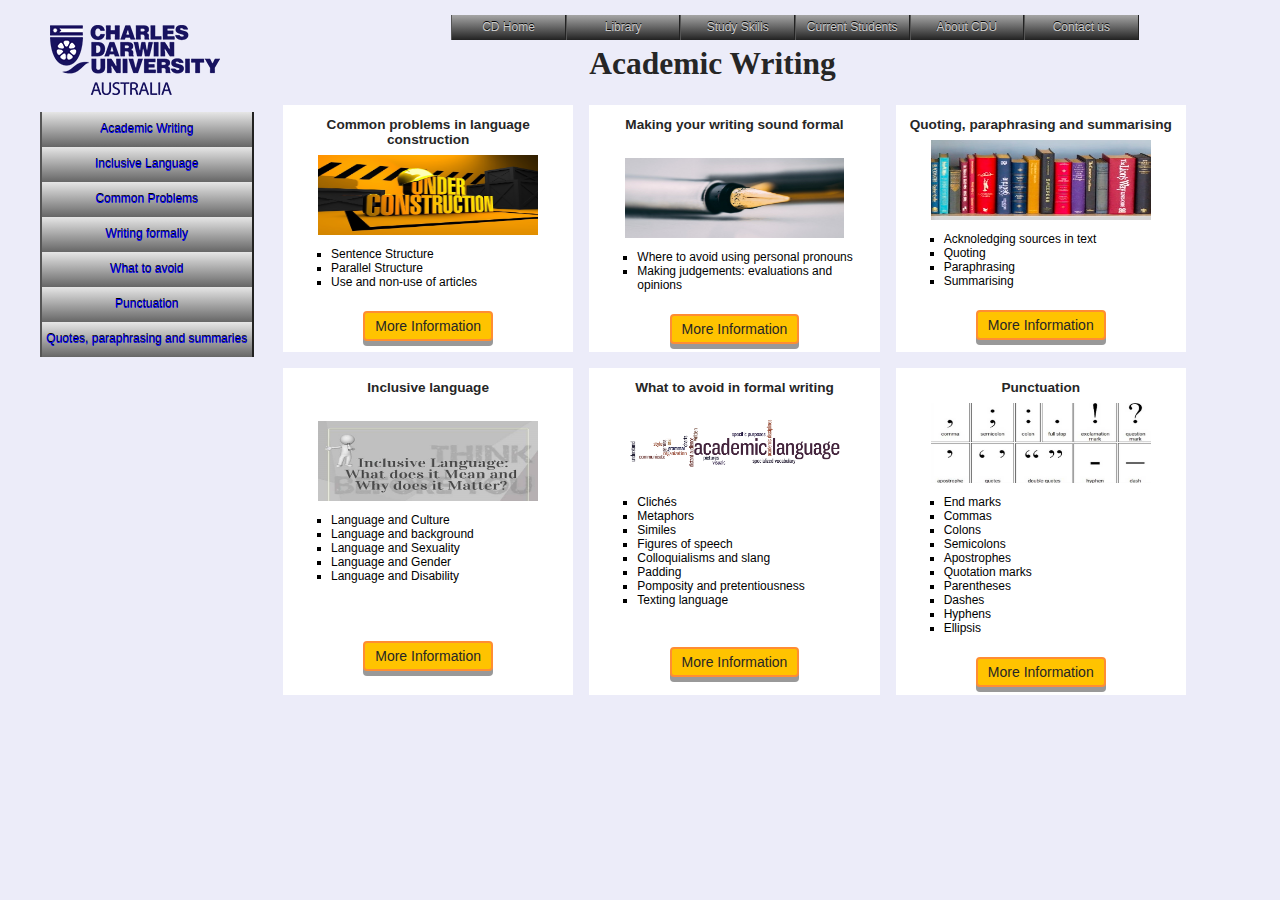
<file: index.html>
<!DOCTYPE html>

<html lang="en">

<head>

  <meta charset = "UTF-8">

  <title>Academic Writing</title>

  <link rel="stylesheet" type = "text/css" href="CSS/style_guide.css"/>
  <link rel="stylesheet" type = "text/css" href="CSS/card.css"/>
  <link rel="stylesheet" type = "text/css" href="CSS/nav.css"/>

</head>

<body>

  <div id="container">
    <div id="nav">
        <ul>
            <li><a href="https://www.cdu.edu.au/"><span>CD Home</span></a></li>
            <li><a href="https://www.cdu.edu.au/library/"><span>Library</span></a></li>
            <li><a href="http://learnline.cdu.edu.au/studyskills/"><span>Study Skills</span></a></li>
            <li><a href="https://www.cdu.edu.au/current-students"><span>Current Students</span></a></li>
            <li><a href="https://www.cdu.edu.au/about"><span>About CDU</span></a></li>
            <li><a href="https://www.cdu.edu.au/contact-cdu"><span>Contact us</span></a></li>
        </ul>
    </div>

  </div>

  <div id="head">
    <img src="Images/cdu-masterlogo.png" alt="CDU Logo">
    <h1>Academic Writing</h1>
  </div>

  <div id="left">

    <div id="menu_left">
    <ul>
      <li><a href = "https://lindsays259516.github.io/Final/">Academic Writing</a></li>
      <li><a href = "https://lindsays259516.github.io/Final/inclusive.html">Inclusive Language</a>
        <ul>
  	      <li><a href = "#">Language and Culture</a></li>
	        <li><a href = "#">Language and background</a></li>
	        <li><a href = "#">Language and Sexuality</a></li>
	        <li><a href = "#">Language and Gender</a></li>
 	        <li><a href = "#">Language and Disability</a></li>
        </ul>
      </li>
      <li><a href = "https://lindsays259516.github.io/Final/construction.html">Common Problems</a>
        <ul class="a">
	        <li><a href = "#">Sentence Structure</a></li>
	        <li><a href = "#">Parallel Structure</a></li>
	        <li><a href = "#">Use and non-use of articles</a></li>
	      </ul>
      </li>
      <li><a href = "https://lindsays259516.github.io/Final/formal.html">Writing formally</a>
        <ul>
	        <li><a href = "#">Where to avoid using personal pronouns</a></li>
	        <li><a href = "#">Making judgements: evaluations and opinions</a></li>
	      </ul>
      </li>
      <li><a href = "https://lindsays259516.github.io/Final/avoid.html">What to avoid</a>
	      <ul>
	        <li><a href = "#">Clichés</a></li>
	        <li><a href = "#">Metaphors</a></li>
	        <li><a href = "#">Similes</a></li>
	        <li><a href = "#">Figures of speech</a></li>
	        <li><a href = "#">Colloquialisms and slang</a></li>
	        <li><a href = "#">Padding</a></li>
	        <li><a href = "#">Pomposity and pretentiousness</a></li>
	        <li><a href = "#">Texting language</a></li>
	      </ul>
      </li>
      <li><a href = "https://lindsays259516.github.io/Final/punctuation.html">Punctuation</a>
	      <ul>
	        <li><a href = "#">End marks</a></li>
	        <li><a href = "#">Commas</a></li>
	        <li><a href = "#">Colons</a></li>
	        <li><a href = "#">Semicolons</a></li>
	        <li><a href = "#">Apostrophes</a></li>
	        <li><a href = "#">Quotation marks</a></li>
	        <li><a href = "#">Parentheses</a></li>
	        <li><a href = "#">Dashes</a></li>
	        <li><a href = "#">Hyphens</a></li>
	      </ul>
      </li>
      <li><a href = "https://lindsays259516.github.io/Final/quotes.html">Quotes, paraphrasing and summaries</a>
	      <ul>
	        <li><a href = "#">Acknowledging sources in text</a></li>
	        <li><a href = "#">Quoting</a></li>
	        <li><a href = "#">Paraphrasing</a></li>
	        <li><a href = "#">Summarising</a></li>
	      </ul>
      </li>
    </ul>
    </div>
  </div>

  <div id="right">
    <section class="cards">

      <article class="card">
       	<h5>Common problems in language construction</h5>
	      <img src="Images/under-construction.jpg" alt="language construction" style="width:80%;">
	      <ul class="a">
	        <li>Sentence Structure</li>
	        <li>Parallel Structure</li>
	        <li>Use and non-use of articles</li>
      	</ul>
        <div id = "button_center">
          <button class="button" onclick="window.location.href = 'https://lindsays259516.github.io/Final/construction.html';">More Information</button>
        </div>
      </article>

      <article class="card">
       	<h5>Making your writing sound formal</h5><br>
	      <img src="Images/fountain-pen.jpg" alt="fountain pen" style="width:80%;">
	      <ul class="a">
	        <li>Where to avoid using personal pronouns</li>
	        <li>Making judgements: evaluations and opinions</li>
	      </ul>
        <div id = "button_center">
	        <button class="button" onclick="window.location.href = 'https://lindsays259516.github.io/Final/formal.html';">More Information</button>
	      </div>
      </article>

      <article class="card">
       	<h5>Quoting, paraphrasing and summarising</h5>
	      <img src="Images/books.jpg" alt="books on a shelf" style="width:80%; height:80px">
	      <ul class="a">
	        <li>Acknoledging sources in text</li>
	        <li>Quoting</li>
	        <li>Paraphrasing</li>
	        <li>Summarising</li>
	      </ul>
	      <div id = "button_center">
  	      <button class="button" onclick="window.location.href = 'https://lindsays259516.github.io/Final/quotes.html';">More Information</button>
	      </div>
      </article>

      <article class="card">
      	<h5>Inclusive language</h5><br>
	      <img src="Images/Inclusive_Language.jpg" alt="inclusive language" style="width:80%; ">
      	<ul class="a">
  	      <li>Language and Culture</li>
	        <li>Language and background</li>
	        <li>Language and Sexuality</li>
	        <li>Language and Gender</li>
 	        <li>Language and Disability</li>
	      </ul><br><br>
        <div id = "button_center">
          <button class="button" onclick="window.location.href = 'https://lindsays259516.github.io/Final/inclusive.html';">More Information</button>
	      </div>
      </article>

      <article class="card">
       	<h5>What to avoid in formal writing</h5>
	      <img src="Images/Formal-Writing.png" alt="academic writing" style="width:80%;">
	      <ul class="a">
	      <li>Clichés</li>
	      <li>Metaphors</li>
	      <li>Similes</li>
	      <li>Figures of speech</li>
	      <li>Colloquialisms and slang</li>
	      <li>Padding</li>
	      <li>Pomposity and pretentiousness</li>
	      <li>Texting language</li>
	      </ul>
	      <br>
        <div id = "button_center">
          <button class="button" onclick="window.location.href = 'https://lindsays259516.github.io/Final/avoid.html';">More Information</button>
	      </div>
      </article>

      <article class="card">
       	<h5>Punctuation</h5>
	      <img src="Images/punctuation.jpg" alt="punctuation marks" style="width:80%;">
	      <ul class="a">
	        <li>End marks</li>
	        <li>Commas</li>
	        <li>Colons</li>
	        <li>Semicolons</li>
	        <li>Apostrophes</li>
	        <li>Quotation marks</li>
	        <li>Parentheses</li>
	        <li>Dashes</li>
	        <li>Hyphens</li>
	        <li>Ellipsis</li>
	      </ul>
        <div id = "button_center">
  	      <button class="button" onclick="window.location.href = 'https://lindsays259516.github.io/Final/punctuation.html';">More Information</button>
	      </div>
      </article>


    </section>
  </div>

</body>
</html>
</file>
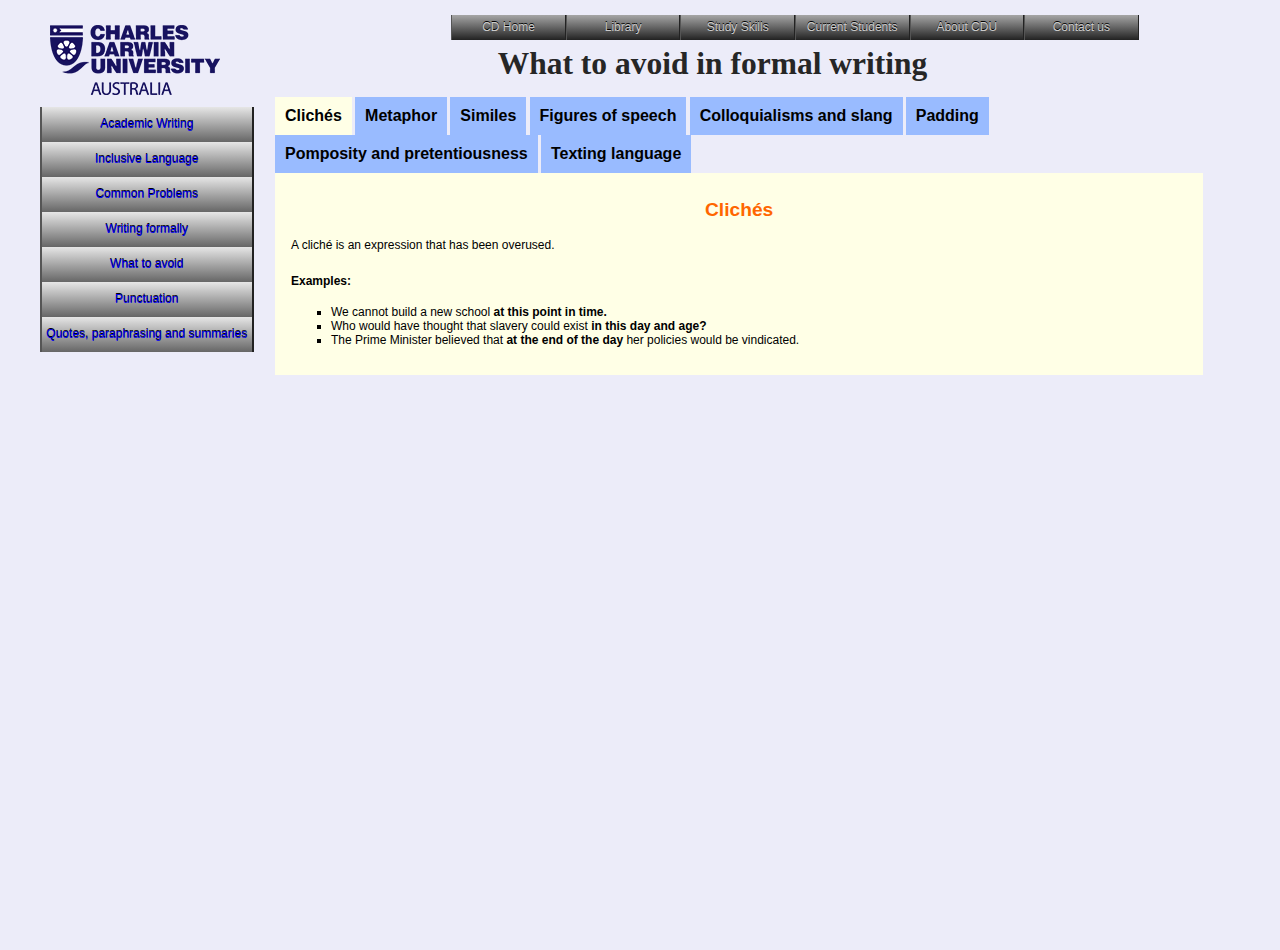
<file: avoid.html>
<!DOCTYPE html>

<html lang="en">

<head>

  <meta charset = "UTF-8"/>

<title>What to avoid</title>
  <link rel="stylesheet" type = "text/css" href="CSS/tabs.css"/>
  <link rel="stylesheet" type = "text/css" href="CSS/nav.css"/>
  <link rel="stylesheet" type = "text/css" href="CSS/style_guide.css"/>
</head>

<body>

  <div id="container">
    <div id="nav">
        <ul class="a">
            <li><a href="https://www.cdu.edu.au/"><span>CD Home</span></a></li>
            <li><a href="https://www.cdu.edu.au/library/"><span>Library</span></a></li>
            <li><a href="http://learnline.cdu.edu.au/studyskills/"><span>Study Skills</span></a></li>
            <li><a href="https://www.cdu.edu.au/current-students"><span>Current Students</span></a></li>
            <li><a href="https://www.cdu.edu.au/about"><span>About CDU</span></a></li>
            <li><a href="https://www.cdu.edu.au/contact-cdu"><span>Contact us</span></a></li>
        </ul>
    </div>

  </div>

  <div id="head">
    <img src="Images/cdu-masterlogo.png" alt="CDU Logo">
    <h1>What to avoid in formal writing</h1>
  </div>

  <div id="left">

    <div id="menu_left">
    <ul class="a">
      <li><a href = "https://lindsays259516.github.io/Final/">Academic Writing</a></li>
      <li><a href = "https://lindsays259516.github.io/Final/inclusive.html">Inclusive Language</a>
        <ul class="a">
          <li><a href = "#">Language and Culture</a></li>
	        <li><a href = "#">Language and background</a></li>
	        <li><a href = "#">Language and Sexuality</a></li>
	        <li><a href = "#">Language and Gender</a></li>
 	        <li><a href = "#">Language and Disability</a></li>
        </ul>
      </li>
      <li><a href = "https://lindsays259516.github.io/Final/construction.html">Common Problems</a>
        <ul class="a">
	        <li><a href = "#">Sentence Structure</a></li>
	        <li><a href = "#">Parallel Structure</a></li>
	        <li><a href = "#">Use and non-use of articles</a></li>
	      </ul>
      </li>
      <li><a href = "https://lindsays259516.github.io/Final/formal.html">Writing formally</a>
        <ul class="a">
	        <li><a href = "#">Where to avoid using personal pronouns</a></li>
	        <li><a href = "#">Making judgements: evaluations and opinions</a></li>
     	  </ul>
      </li>
      <li><a href = "https://lindsays259516.github.io/Final/avoid.html">What to avoid</a>
	      <ul class="a">
	        <li><a href = "#">Clichés</a></li>
	        <li><a href = "#">Metaphors</a></li>
	        <li><a href = "#">Similes</a></li>
	        <li><a href = "#">Figures of speech</a></li>
	        <li><a href = "#">Colloquialisms and slang</a></li>
	        <li><a href = "#">Padding</a></li>
	        <li><a href = "#">Pomposity and pretentiousness</a></li>
	        <li><a href = "#">Texting language</a></li>
	      </ul>
      </li>
      <li><a href = "https://lindsays259516.github.io/Final/punctuation.html">Punctuation</a>
	      <ul class="a">
	        <li><a href = "#">End marks</a></li>
	        <li><a href = "#">Commas</a></li>
      	  <li><a href = "#">Colons</a></li>
	        <li><a href = "#">Semicolons</a></li>
	        <li><a href = "#">Apostrophes</a></li>
	        <li><a href = "#">Quotation marks</a></li>
	        <li><a href = "#">Parentheses</a></li>
	        <li><a href = "#">Dashes</a></li>
	        <li><a href = "#">Hyphens</a></li>
	      </ul>
      </li>
      <li><a href = "https://lindsays259516.github.io/Final/quotes.html">Quotes, paraphrasing and summaries</a>
	      <ul class="a">
	        <li><a href = "#">Acknowledging sources in text</a></li>
	        <li><a href = "#">Quoting</a></li>
	        <li><a href = "#">Paraphrasing</a></li>
	        <li><a href = "#">Summarising</a></li>
	      </ul>
      </li>
    </ul>
    </div>
  </div>

  <div id="right">
  <div class="tabs">
    <input type="radio" name="tabs" id="tabone" checked="checked">
    <label for="tabone">Clichés</label>
    <div class="tab">
      <h3>Clichés</h3>
      <p> A cliché is an expression that has been overused.<p>
      <p class="heavy"> Examples:<p>
      <ul class="a">
      	<li> We cannot build a new school <b>at this point in time.</b></li>
      	<li> Who would have thought that slavery could exist <b>in this day and age?</b></li>
      	<li> The Prime Minister believed that <b>at the end of the day</b> her policies would be vindicated. </li>
      </ul>
    </div>

    <input type="radio" name="tabs" id="tabtwo" >
    <label for="tabtwo">Metaphor</label>
    <div class="tab">
      <h3>Metaphor</h3>
      <p> A metaphor takes a name or descriptive term and applies it to a person or object in a non-literal sense - for example, <b>'a glaring error', 'the heart of the matter', 'pillar of the community', 'wave of terrorism'</b>, and so on.</p>
    </div>

    <input type="radio" name="tabs" id="tabthree">
    <label for="tabthree">Similes</label>
    <div class="tab">
      <h3>Similes</h3>
      <p> A simile compares a person, action or object with something else - for example, <b>'fly like an eagle', 'solid as a rock', 'as happy as Larry', 'pleased as Punch',</b> and so on.</p>
      <p> Well-chosen metaphors and similes can give your writing immense expressive power. Once a metaphor or simile has become a cliché, it no longer provides a vivid image for the reader. Consequently, instead of impressing your readers with your writing style, you leave them with the impression that you have nothing of substance to say.</p>

    </div>

    <input type="radio" name="tabs" id="tabfour">
    <label for="tabfour">Figures of speech</label>
    <div class="tab">
      <h3>Figures of speech</h3>
      <p> Figures of speech are closely related to clichés. Like metaphors and similes, figures of speech provide a writer with a colourful or forceful means to draw attention to a particular point but should be avoided in academic writing.</p>
      <ul class="a">
      	<li> The cleaners were advised <b>to lift their game</b> or else. </li>
      	<li> Management has been <b>on a steep learning curve.</b></li>
      	<li> It would be like looking for a <b>needle in a haystack.</b></li>
      </ul>
    </div>

    <input type="radio" name="tabs" id="tabfive">
    <label for="tabfive">Colloquialisms and slang</label>
    <div class="tab">
      <h3>Colloquialisms and slang</h3>
      <p> Colloquialisms are words or phrases that belong in conversational contexts </p>
      <p class="italic"> Everybody was wandering around like stunned mullets. (Dazed and confused)</p>
      <p class="italic"> We'll all be pushing up daisies soon enough. (Dead)</p>
      <p> In everyday speech or conversation we often contract words so that what we say does not sound too pompous. E.g. 'can not' (e.g. can't), 'have not' (e.g. haven't), 'is not' (isn't), 'would have' (would've), 'should have' (e.g. should've) and so on. However, in academic writing, colloquial forms should be avoided.</p>
      <p> Some colloquialisms, such as slang expressions or phrases might demean or exclude other language users and must also be avoided. See <a href = "https://lindsays259516.github.io/Final/inclusive.html">inclusive language</a>.
    </div>

    <input type="radio" name="tabs" id="tabsix">
    <label for="tabsix">Padding</label>
    <div class="tab">
      <h3>Padding</h3>
      <p> Padding consists of all the extra words added to writing that do not add anything to the meaning or content of the text. This includes:</p>
      <ul class="a">
    	  <li> Redundant phrases such as 'It is interesting/worthy/important to note that ...’ 'For what it's worth ...’.</li>
    	  <li> Irrelevant material which has no bearing on your topic.</li>
      	<li> 'Dead' words includes words which repeat other words e.g. dead corpse, combined together.</li>
      	<li> Adverbs add quantity but little to the meaning. Adverbs such as: really, rather, quite, totally and so on, may not enhance your expression. For example: really obscure, rather tedious.</li>
      </ul>
    </div>

    <input type="radio" name="tabs" id="tabseven">
    <label for="tabseven">Pomposity and pretentiousness</label>
    <div class="tab">
      <h3>Pomposity and pretentiousness</h3>
      <p> Sometimes writers think that by using big, unfamiliar words or complicated sentence structures that this makes their writing sound sophisticated or more important. But it usually just means that no one understands it. For example:</p>
      <p class="italic"> This author concludes that, after due and full consideration, some writers exhibit discursive practices that produce undecipherable sentences, the intelligibility of which beggar even the most sophisticated ratiocinative beings.</p>
      <p> The sentence could be rewritten in a number of ways:</p>
      <p class="heavy"> Very simply</p>
      <p> Some people write so badly that no one understands it.</p>
      <p class="heavy"> More complex </p>
      <p> Some people write in a way that makes it difficult for even quite educated people to understand them.</p>
    </div>

    <input type="radio" name="tabs" id="tabeight">
    <label for="tabeight">Texting language</label>
    <div class="tab">
      <h3>Texting language</h3>
      <p> Texting language is the collective term used for the shorthand way that people talk to each other using text messages, email, instant messaging and other forms of written contact. Abbreviating words is common in text language as the examples below show.</p>
      <ul class="a">
    	  <li> asap - As soon as possible </li>
    	  <li> atm - At the moment </li>
    	  <li> b4 - Before</li>
    	  <li> brb - Be right back </li>
    	  <li> btw - By the way</li>
      </ul>
      <p> These example and others are used in informal texting exchanges. It is important to remember that text language is <b>not acceptable</b> in formal writing such as essays, exams, reports etcetera.</p>
    </div>
  </div>

</div>

</body>
</html>
</file>
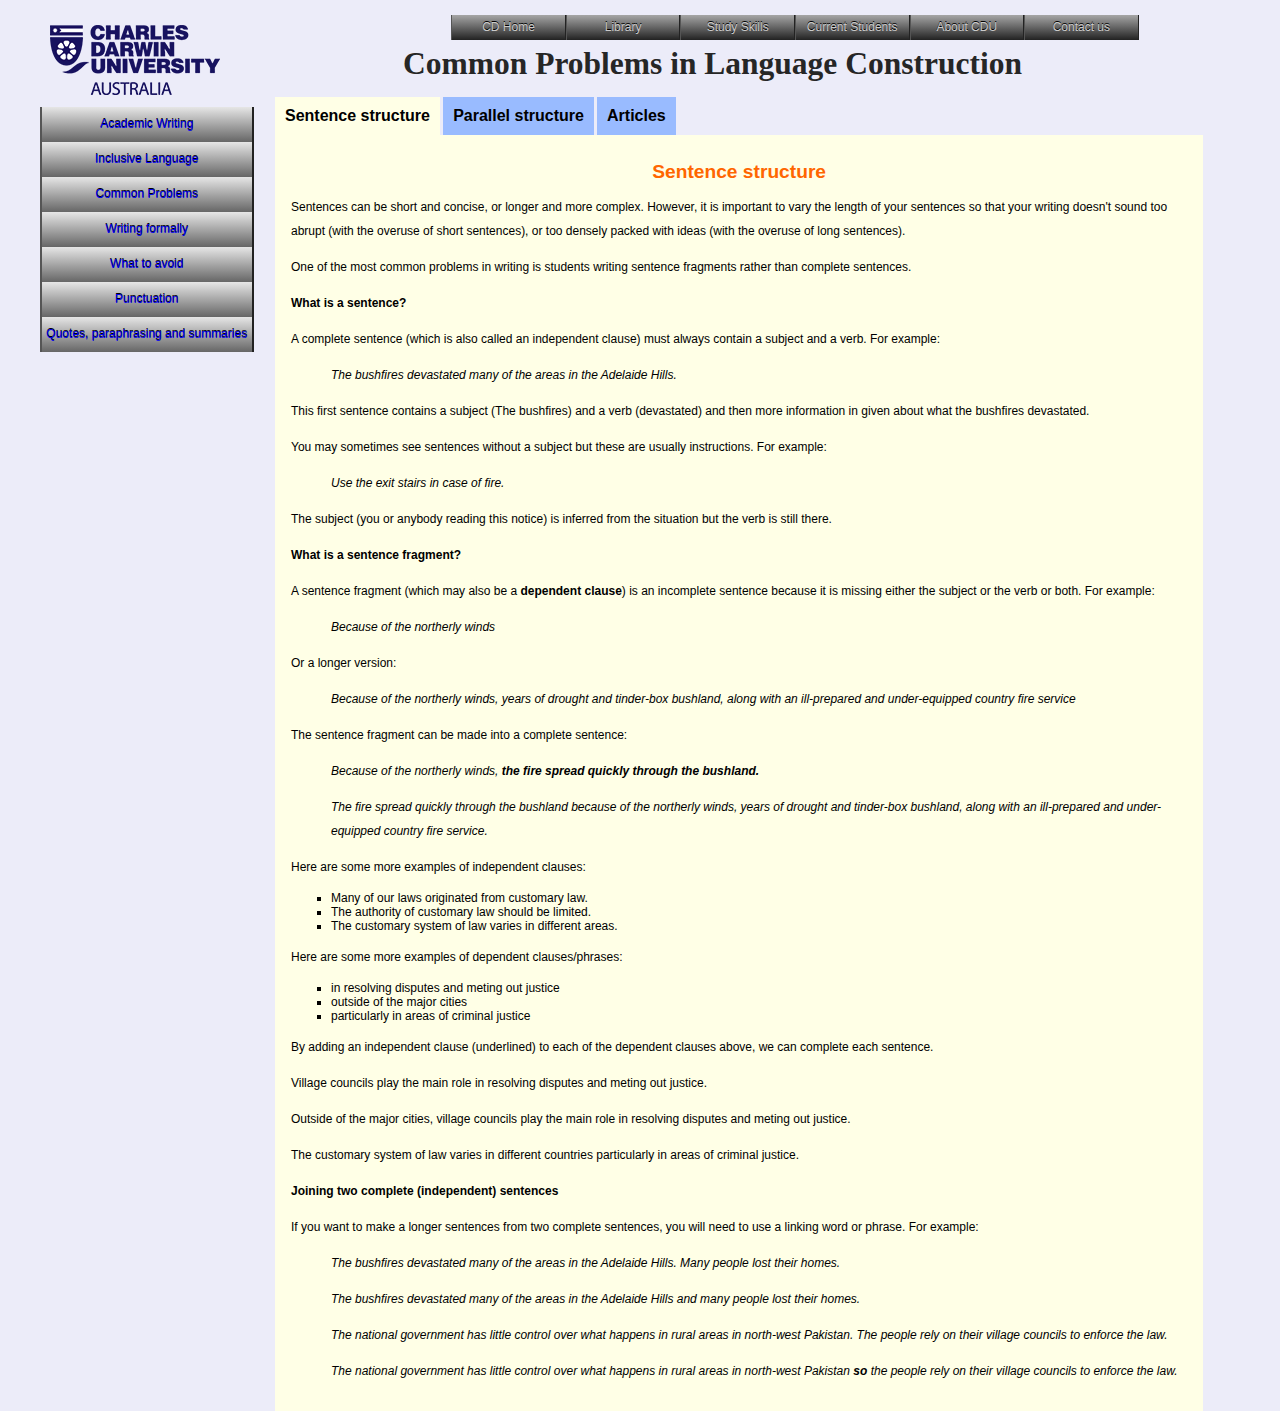
<file: construction.html>
<!DOCTYPE html>

<html lang="en">

<head>

  <meta charset = "UTF-8"/>

  <title>Common Problems In Languange Construction</title>
  <link rel="stylesheet" type = "text/css" href="CSS/tabs.css"/>
  <link rel="stylesheet" type = "text/css" href="CSS/nav.css"/>
  <link rel="stylesheet" type = "text/css" href="CSS/style_guide.css"/>
</head>

<body>

  <div id="container">
    <div id="nav">
        <ul>
            <li><a href="https://www.cdu.edu.au/"><span>CD Home</span></a></li>
            <li><a href="https://www.cdu.edu.au/library/"><span>Library</span></a></li>
            <li><a href="http://learnline.cdu.edu.au/studyskills/"><span>Study Skills</span></a></li>
            <li><a href="https://www.cdu.edu.au/current-students"><span>Current Students</span></a></li>
            <li><a href="https://www.cdu.edu.au/about"><span>About CDU</span></a></li>
            <li><a href="https://www.cdu.edu.au/contact-cdu"><span>Contact us</span></a></li>
        </ul>
    </div>

  </div>

  <div id="head">
    <img src="Images/cdu-masterlogo.png" alt="CDU Logo">
    <h1>Common Problems in Language Construction</h1>
  </div>

  <div id="left">

    <div id="menu_left">
      <ul>
        <li><a href = "https://lindsays259516.github.io/Final/">Academic Writing</a></li>
        <li><a href = "https://lindsays259516.github.io/Final/inclusive.html">Inclusive Language</a>
          <ul>
            <li><a href = "#">Language and Culture</a></li>
  	        <li><a href = "#">Language and background</a></li>
  	        <li><a href = "#">Language and Sexuality</a></li>
  	        <li><a href = "#">Language and Gender</a></li>
   	        <li><a href = "#">Language and Disability</a></li>
          </ul>
        </li>
        <li><a href = "https://lindsays259516.github.io/Final/construction.html">Common Problems</a>
          <ul class="a">
  	        <li><a href = "#">Sentence Structure</a></li>
  	        <li><a href = "#">Parallel Structure</a></li>
  	        <li><a href = "#">Use and non-use of articles</a></li>
  	      </ul>
        </li>
        <li><a href = "https://lindsays259516.github.io/Final/formal.html">Writing formally</a>
          <ul>
  	        <li><a href = "#">Where to avoid using personal pronouns</a></li>
  	        <li><a href = "#">Making judgements: evaluations and opinions</a></li>
       	  </ul>
        </li>
        <li><a href = "https://lindsays259516.github.io/Final/avoid.html">What to avoid</a>
  	      <ul>
  	        <li><a href = "#">Clichés</a></li>
  	        <li><a href = "#">Metaphors</a></li>
  	        <li><a href = "#">Similes</a></li>
  	        <li><a href = "#">Figures of speech</a></li>
  	        <li><a href = "#">Colloquialisms and slang</a></li>
  	        <li><a href = "#">Padding</a></li>
  	        <li><a href = "#">Pomposity and pretentiousness</a></li>
  	        <li><a href = "#">Texting language</a></li>
  	      </ul>
        </li>
        <li><a href = "https://lindsays259516.github.io/Final/punctuation.html">Punctuation</a>
  	      <ul>
  	        <li><a href = "#">End marks</a></li>
  	        <li><a href = "#">Commas</a></li>
        	  <li><a href = "#">Colons</a></li>
  	        <li><a href = "#">Semicolons</a></li>
  	        <li><a href = "#">Apostrophes</a></li>
  	        <li><a href = "#">Quotation marks</a></li>
  	        <li><a href = "#">Parentheses</a></li>
  	        <li><a href = "#">Dashes</a></li>
  	        <li><a href = "#">Hyphens</a></li>
  	      </ul>
        </li>
        <li><a href = "https://lindsays259516.github.io/Final/quotes.html">Quotes, paraphrasing and summaries</a>
  	      <ul>
  	        <li><a href = "#">Acknowledging sources in text</a></li>
  	        <li><a href = "#">Quoting</a></li>
  	        <li><a href = "#">Paraphrasing</a></li>
  	        <li><a href = "#">Summarising</a></li>
	      </ul>
      </li>
    </ul>
    </div>
  </div>

  <div id="right">
    <div class="tabs">
      <input type="radio" name="tabs" id="tabone" checked="checked">
      <label for="tabone">Sentence structure</label>
      <div class="tab">
        <h3>Sentence structure</h3>
        <p>Sentences can be short and concise, or longer and more complex. However, it is important to vary the length of your sentences so that your writing doesn't sound too abrupt (with the overuse of short sentences), or too densely packed with ideas (with the overuse of long sentences).</p>
        <p>One of the most common problems in writing is students writing sentence fragments rather than complete sentences.</p>

        <p class="heavy">What is a sentence?</p>
        <p>A complete sentence (which is also called an independent clause) must always contain a subject and a verb. For example:</p>
        <p class="italic">The bushfires devastated many of the areas in the Adelaide Hills.<p>
        <p>This first sentence contains a subject (The bushfires) and a verb (devastated) and then more information in given about what the bushfires devastated.</p>
        <p>You may sometimes see sentences without a subject but these are usually instructions. For example:</p>
        <p class="italic">Use the exit stairs in case of fire.</p>
        <p>The subject (you or anybody reading this notice) is inferred from the situation but the verb is still there.</p>
        <p class="heavy">What is a sentence fragment?</p>
        <p>A sentence fragment (which may also be a <b>dependent clause</b>) is an incomplete sentence because it is missing either the subject or the verb or both. For example:</p>
        <p class="italic">Because of the northerly winds</p>
        <p>Or a longer version:</p>
        <p class="italic">Because of the northerly winds, years of drought and tinder-box bushland, along with an ill-prepared and under-equipped country fire service<p>
        <p>The sentence fragment can be made into a complete sentence:</p>
        <p class="italic">Because of the northerly winds, <b>the fire spread quickly through the bushland.</b></p>
        <p class="italic">The fire spread quickly through the bushland because of the northerly winds, years of drought and tinder-box bushland, along with an ill-prepared and under-equipped country fire service.</p>
        <p>Here are some more examples of independent clauses:</p>
        <ul class="a">
          <li>Many of our laws originated from customary law.</li>
          <li>The authority of customary law should be limited.</li>
          <li>The customary system of law varies in different areas.</li>
        </ul>

        <p>Here are some more examples of dependent clauses/phrases:</p>
        <ul class="a">
          <li> in resolving disputes and meting out justice </li>
          <li> outside of the major cities</li>
          <li> particularly in areas of criminal justice</li>
        </ul>
        <p>By adding an independent clause (underlined) to each of the dependent clauses above, we can complete each sentence.</p>
        <p>Village councils play the main role in resolving disputes and meting out justice.</p>
        <p>Outside of the major cities, village councils play the main role in resolving disputes and meting out justice.</p>
        <p>The customary system of law varies in different countries particularly in areas of criminal justice.</p>
        <p class="heavy">Joining two complete (independent) sentences</p>
        <p>If you want to make a longer sentences from two complete sentences, you will need to use a linking word or phrase. For example:</p>
        <p class="italic">The bushfires devastated many of the areas in the Adelaide Hills. Many people lost their homes.</p>
        <p class="italic">The bushfires devastated many of the areas in the Adelaide Hills and many people lost their homes.</p>

        <p class="italic">The national government has little control over what happens in rural areas in north-west Pakistan. The people rely on their village councils to enforce the law.</p>
        <p class="italic">The national government has little control over what happens in rural areas in north-west Pakistan <b>so</b> the people rely on their village councils to enforce the law.<p>
    </div>

      <input type="radio" name="tabs" id="tabtwo">
      <label for="tabtwo">Parallel structure</label>
      <div class="tab">
        <h3>Parallel structure</h3>
        <p>Another common problem in writing is ensuring that when we list a number of components in a sentence, we must keep the same grammatical structure. Generally the rule is to use all nouns (or noun phrases) or verb + noun (or noun phrase). For example:</p>
        <p>The main student attributes include an <u>ability to communicate well</u>, <u>think critically</u>, and <u>problem solving</u>. </p>
        <p>This is not a parallel structure because it uses a noun phrase, verb/noun and noun. The following sentence is correct as all nouns are used. </p>
        <p>The main student attributes include <u>effective communication</u>, <u>critical thinking</u>, and <u>problem solving</u>. </p>
        <br>
        <p>Because of <u>northerly winds blowing</u>, <u>out of control bush growth</u> and <u>the lack of rainfall</u> for years, the fire quickly spread. </p>
        <p>This is not a parallel structure because it uses a noun/verb phrase, noun phrase and noun phrases. The following sentence is correct as all nouns are used. </p>
        <p>Because of the <u>northerly winds</u>, <u>uncontrolled growth of the bush</u> and the <u>lack of rainfall</u> for years, the fire quickly spread. </p>

      </div>

      <input type="radio" name="tabs" id="tabthree">
      <label for="tabthree">Articles</label>
      <div class="tab">
        <h3>The use and non-use of articles</h3>
        <p class="heavy">Definition of articles</p>
        <p>English has two types of articles: definite (the) and indefinite (a, an.) The use of these articles depends on whether the noun following the article possesses one of these paired qualities:</p>
        <ul class="a">
          <li>General or specific</li>
        </ul>

        <p class="italic">Coffee is <b>a</b> popular drink.</p>
        <p class="italic"><b>The</b> most popular drink in Australia now is coffee. </p>
        <ul class="a">
          <li>Countable or uncountable</li>
        </ul>
        <p class="italic">I drank <b>a</b> cup of tea.</p>
        <p class="italic">I drank tea.</p>
        <ul class="a">
          <li>First mentioned or subsequently mentioned</li>
        </ul>
        <p class="italic"><b>A</b> cyclist crossed Trower Road on <b>a</b> red light and was lucky not to be hit by a car. However, the police noticed and stopped <b>the</b> cyclist further up <b>the</b> road. </p>
        <ul class="a">
          <li>Is unique or forms part of shared knowledge</li>
        </ul>
        <p class="italic">Do you know I saw Tony Blair in Geneva. Do you mean <b>the</b> Tony Blair?</p>
        <p class="heavy">Subject Verb Agreement</p>
        <p>Most students are familiar with the basic rules of subject verb agreement. For example, I live in Darwin, she lives in Melbourne and the Scotts live in Bendigo. But it becomes more complicated with the following sentence constructions:</p>
        <ul class="a">
          <li> Using a noun phrase </li>
        </ul>
        <p class="italic">The Commission for Renewable Energy is convening the conference in Melbourne.</p>
        <p class="italic"> The repeated scene of rioting shown on television news leads some teenagers to believe that civil disorder can be a legitimate form of protest.</p>
        <ul class="a">
          <li> Indefinite pronoun such as someone, anyone </li>
        </ul>
        <p class="italic"> Anyone is going to get lost in the labyrinth of the Turkish bazaars.</p>
        <ul class="a">
          <li> A phrase starting with a quantifier such as some, any,</li>
        </ul>
        <p class="italic"> Some breakfast cereals have nutritious ingredients.</p>
        <p class="italic"> Any part of the crowd is at risk from the military.</p>
        <ul class="a">
          <li> Phrases using either ... or and neither ... nor </li>
        </ul>
        <p class="italic"> The energy crisis will neither be solved by increasing the price of petrol nor by rationing fuel.</p>
        <p class="italic"> The energy crisis is not going to be solved by either increasing the price of petrol or by rationing fuel.</p>
        <ul class="a">
          <li> Complex sentences </li>
        </ul>
        <p class="italic">The result of atmospheric pollution and soil degradation is the destruction of plant life and increased respiratory problems amongst the population.</p>
        <p class="italic">Many people who have been unemployed for several years and have given up hope of ever obtaining paid employment are beginning to think about how they might start theirown small business.</p>
        <ul class="a">
          <li> Sentences starting with words ending in 'ing'</li>
        </ul>
        <p class="italic">Getting into town is going to be more difficult than we think after that heavy rain.</p>
        <p class="italic"> Going without water for more than three days is going to irreparably damage the vital organs of the body.</p>
      </div>
    </div>
  </div>
</body>
</html>
</file>
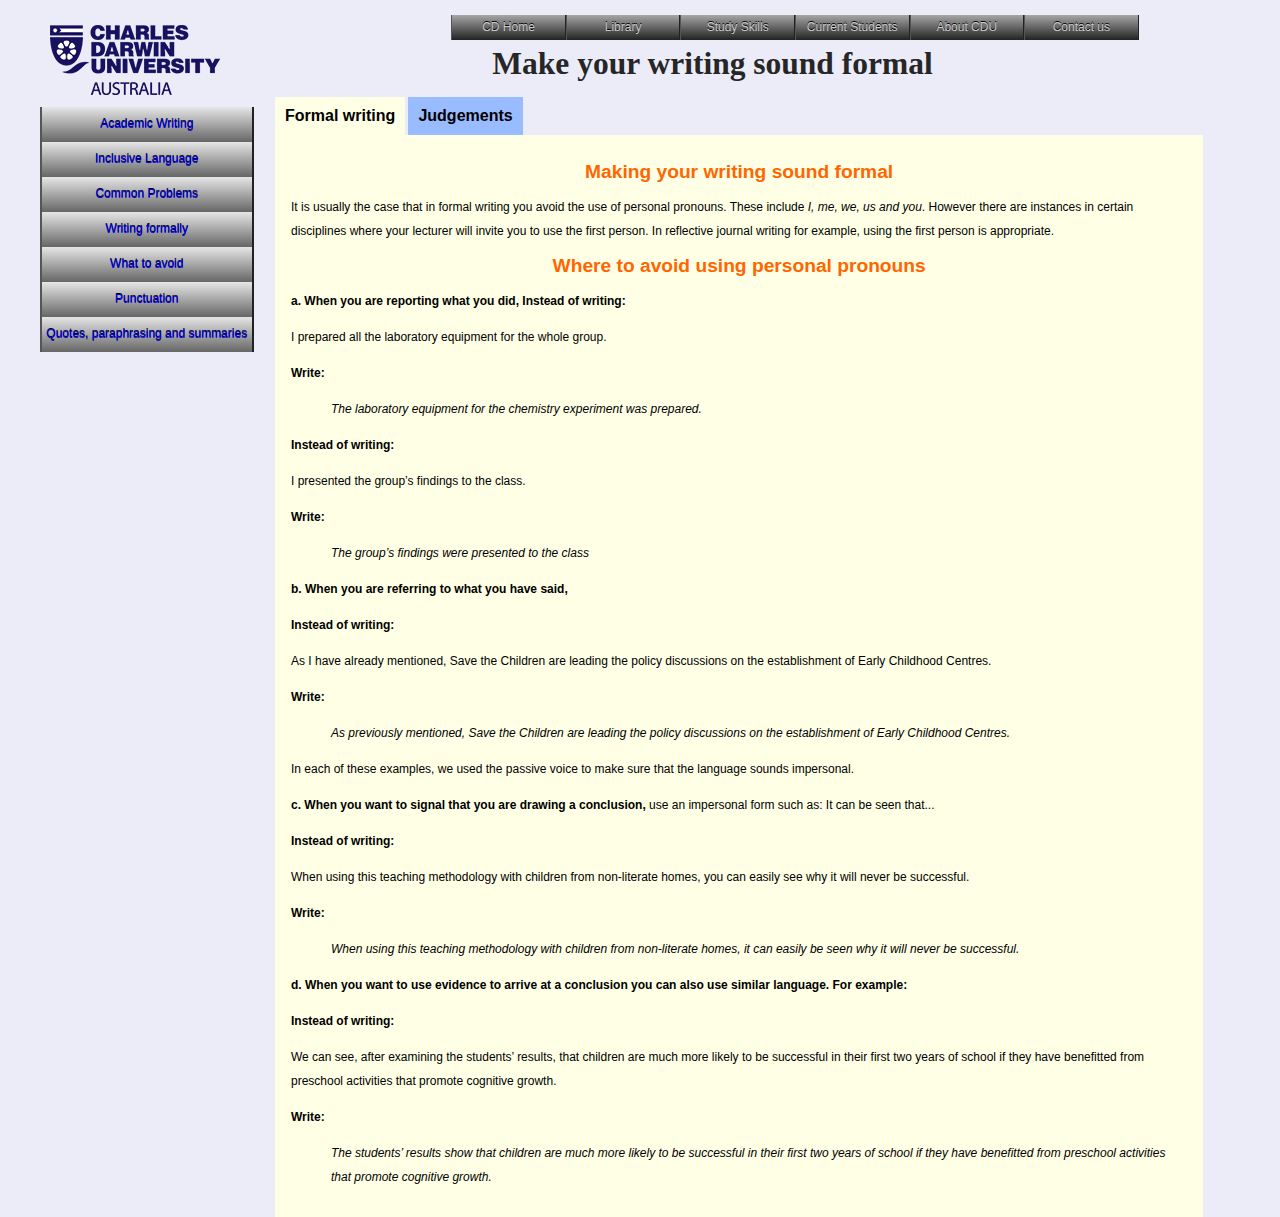
<file: formal.html>
<!DOCTYPE html>

<html lang="en">

<head>

  <meta charset = "UTF-8"/>

  <title>Formal Writing</title>
  <link rel="stylesheet" type = "text/css" href="CSS/tabs.css"/>
  <link rel="stylesheet" type = "text/css" href="CSS/nav.css"/>
  <link rel="stylesheet" type = "text/css" href="CSS/style_guide.css"/>
</head>

<body>

  <div id="container">
    <div id="nav">
        <ul>
            <li><a href="https://www.cdu.edu.au/"><span>CD Home</span></a></li>
            <li><a href="https://www.cdu.edu.au/library/"><span>Library</span></a></li>
            <li><a href="http://learnline.cdu.edu.au/studyskills/"><span>Study Skills</span></a></li>
            <li><a href="https://www.cdu.edu.au/current-students"><span>Current Students</span></a></li>
            <li><a href="https://www.cdu.edu.au/about"><span>About CDU</span></a></li>
            <li><a href="https://www.cdu.edu.au/contact-cdu"><span>Contact us</span></a></li>
        </ul>
    </div>

  </div>

  <div id="head">
    <img src="Images/cdu-masterlogo.png" alt="CDU Logo">
    <h1>Make your writing sound formal</h1>
  </div>

  <div id="left">

    <div id="menu_left">
      <ul>
        <li><a href = "https://lindsays259516.github.io/Final/">Academic Writing</a></li>
        <li><a href = "https://lindsays259516.github.io/Final/inclusive.html">Inclusive Language</a>
        <ul>
          <li><a href = "#">Language and Culture</a></li>
	        <li><a href = "#">Language and background</a></li>
	        <li><a href = "#">Language and Sexuality</a></li>
	        <li><a href = "#">Language and Gender</a></li>
 	        <li><a href = "#">Language and Disability</a></li>
        </ul>
      </li>
      <li><a href = "https://lindsays259516.github.io/Final/construction.html">Common Problems</a>
        <ul class="a">
	        <li><a href = "#">Sentence Structure</a></li>
	        <li><a href = "#">Parallel Structure</a></li>
	        <li><a href = "#">Use and non-use of articles</a></li>
	      </ul>
      </li>
      <li><a href = "https://lindsays259516.github.io/Final/formal.html">Writing formally</a>
        <ul>
	        <li><a href = "#">Where to avoid using personal pronouns</a></li>
	        <li><a href = "#">Making judgements: evaluations and opinions</a></li>
	      </ul>
      </li>
      <li><a href = "https://lindsays259516.github.io/Final/avoid.html">What to avoid</a>
	      <ul>
	        <li><a href = "#">Clichés</a></li>
	        <li><a href = "#">Metaphors</a></li>
	        <li><a href = "#">Similes</a></li>
	        <li><a href = "#">Figures of speech</a></li>
	        <li><a href = "#">Colloquialisms and slang</a></li>
	        <li><a href = "#">Padding</a></li>
	        <li><a href = "#">Pomposity and pretentiousness</a></li>
	        <li><a href = "#">Texting language</a></li>
	      </ul>
      </li>
      <li><a href = "https://lindsays259516.github.io/Final/punctuation.html">Punctuation</a>
	      <ul>
	        <li><a href = "#">End marks</a></li>
	        <li><a href = "#">Commas</a></li>
	        <li><a href = "#">Colons</a></li>
	        <li><a href = "#">Semicolons</a></li>
	        <li><a href = "#">Apostrophes</a></li>
	        <li><a href = "#">Quotation marks</a></li>
	        <li><a href = "#">Parentheses</a></li>
	        <li><a href = "#">Dashes</a></li>
	        <li><a href = "#">Hyphens</a></li>
	      </ul>
      </li>
      <li><a href = "https://lindsays259516.github.io/Final/quotes.html">Quotes, paraphrasing and summaries</a>
	      <ul>
	        <li><a href = "#">Acknowledging sources in text</a></li>
	        <li><a href = "#">Quoting</a></li>
	        <li><a href = "#">Paraphrasing</a></li>
	        <li><a href = "#">Summarising</a></li>
	      </ul>
      </li>
    </ul>
    </div>
  </div>

  <div id="right">
    <div class="tabs">
      <input type="radio" name="tabs" id="tabone" checked="checked">
      <label for="tabone">Formal writing</label>
      <div class="tab">
        <h3>Making your writing sound formal</h3>
        <P> It is usually the case that in formal writing you avoid the use of personal pronouns.  These include <i>I, me, we, us and you</i>. However there are instances in certain disciplines where your lecturer will invite you to use the first person. In reflective journal writing for example, using the first person is appropriate.</p>

        <h3>Where to avoid using personal pronouns</h3>
        <p class="heavy"> a. When you are reporting what you did,</p?
        <p class="heavy"> Instead of writing:</p>
        <p> I prepared all the laboratory equipment for the whole group. </p>
        <p class="heavy"> Write:</p>
        <p class="italic">The laboratory equipment for the chemistry experiment was prepared.</p>
        <p class="heavy"> Instead of writing:</p>
        <p> I presented the group’s findings to the class. </p>
        <p class="heavy"> Write:</p>
        <p class="italic"> The group’s findings were presented to the class</p>
        <p class="heavy"> b. When you are referring to what you have said,</p>
        <p class="heavy"> Instead of writing:</p>
        <p> As I have already mentioned, Save the Children are leading the policy discussions on the establishment of Early Childhood Centres.</p>
        <p class="heavy"> Write:</p>
        <p class="italic"> As previously mentioned, Save the Children are leading the policy discussions on the establishment of Early Childhood Centres.</p>
        <p> In each of these examples, we used the passive voice to make sure that the language sounds impersonal.</p>
        <p> <b>c. When you want to signal that you are drawing a conclusion,</b> use an impersonal form such as: It can be seen that...</p>
        <p class="heavy"> Instead of writing:</p>
        <p> When using this teaching methodology with children from non-literate homes, you can easily see why it will never be successful.</p>
        <p class="heavy"> Write:</p>
        <p class="italic"> When using this teaching methodology with children from non-literate homes, it can easily be seen why it will never be successful.</p>
        <p class="heavy"> d. When you want to use evidence to arrive at a conclusion you can also use similar language. For example:</p>
        <p class="heavy"> Instead of writing:</p>
        <p> We can see, after examining the students’ results, that children are much more likely to be successful in their first two years of school if they have benefitted from preschool activities that promote cognitive growth.</p>
        <p class="heavy"> Write:</p>
        <p class="italic"> The students’ results show that children are much more likely to be successful in their first two years of school if they have benefitted from preschool activities that promote cognitive growth.</p>
      </div>

      <input type="radio" name="tabs" id="tabtwo" >
      <label for="tabtwo">Judgements</label>
      <div class="tab">
        <h3>Making judgements: evaluations and opinions</h3>
        <p> You are often asked to present a point of view in your writing, but it is important that you do this in an appropriate way.</p>
        <p> The words in the table below help to grade the strength of your opinion. That is, they fill in the space between ‘yes’ or ‘absolutely’ or ‘no’ ‘not at all’. They are words which cover the ‘shades of grey’.</p>

        <table>
          <thead>
            <tr>
              <th scope="col">Strong</th>
              <th scope="col">Moderate</th>
              <th scope="col">Weak</th>
           </tr>
         </thead>
         <tbody>
           <tr>
            <td>Must</td>
            <td>Will</td>
            <td>May</td>
          </tr>
          <tr>
            <td>Certainly</td>
            <td>Probably</td>
            <td>Might</td>
          </tr>
          <tr>
            <td>Undoubtedly</td>
            <td>Likely/unlikely</td>
            <td>Could or possibly</td>
        </tr>
        </tbody>
        </table>

        <p> You can also use the different phrases given below to show the strength of what you are saying your language by using expressions like:</p>

        <table>
          <thead>
            <tr>
              <th scope="col">Strong</th>
              <th scope="col">Moderate</th>
              <th scope="col">Weak</th>
           </tr>
         </thead>
         <tbody>
           <tr>
            <td>It is certain that</td>
            <td>It is likely/unlikely</td>
            <td>It seems possible</td>
          </tr>
          <tr>
            <td>It seems clear</td>
            <td>It seems probably	</td>
            <td>It appears possible</td>
          </tr>
          <tr>
            <td>It appears obvious</td>
            <td>It appears probably/likely</td>
            <td>It is possible</td>
        </tr>
        </tbody>
        </table>

        <p class="heavy"> For example:</p>
        <p class="italic"> It is unlikely that government funding for university research will increase over the next five years.</p>
        <p class="italic"> It seems clear that that the number of online courses will increase.</p>
      </div>
    </div>
  </div>
</body>
</html>
</file>
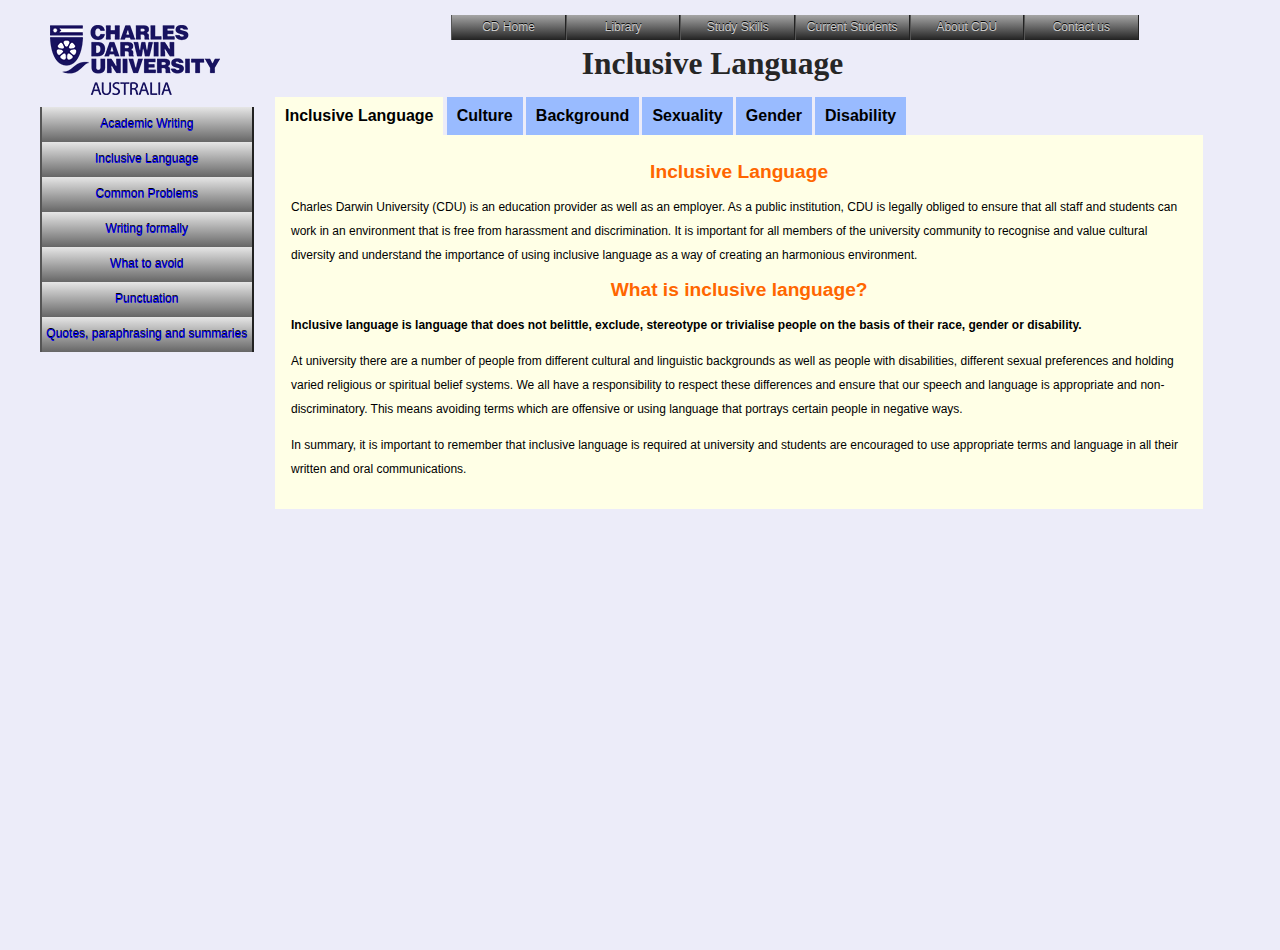
<file: inclusive.html>
<!DOCTYPE html>

<html lang="en">

<head>

  <meta charset = "UTF-8"/>

<title>Inclusive Languange</title>
  <link rel="stylesheet" type = "text/css" href="CSS/tabs.css"/>
  <link rel="stylesheet" type = "text/css" href="CSS/nav.css"/>
  <link rel="stylesheet" type = "text/css" href="CSS/style_guide.css"/>


</head>

<body>

  <div id="container">
    <div id="nav">
        <ul>
            <li><a href="https://www.cdu.edu.au/"><span>CD Home</span></a></li>
            <li><a href="https://www.cdu.edu.au/library/"><span>Library</span></a></li>
            <li><a href="http://learnline.cdu.edu.au/studyskills/"><span>Study Skills</span></a></li>
            <li><a href="https://www.cdu.edu.au/current-students"><span>Current Students</span></a></li>
            <li><a href="https://www.cdu.edu.au/about"><span>About CDU</span></a></li>
            <li><a href="https://www.cdu.edu.au/contact-cdu"><span>Contact us</span></a></li>
        </ul>
    </div>

  </div>

  <div id="head">
    <img src="Images/cdu-masterlogo.png" alt="CDU Logo">
    <h1>Inclusive Language</h1>
  </div>

  <div id="left">

    <div id="menu_left">
    <ul>
      <li><a href = "https://lindsays259516.github.io/Final/">Academic Writing</a></li>
      <li><a href = "https://lindsays259516.github.io/Final/inclusive.html">Inclusive Language</a>
        <ul>
          <li><a href = "#">Language and Culture</a></li>
	        <li><a href = "#">Language and background</a></li>
	        <li><a href = "#">Language and Sexuality</a></li>
	        <li><a href = "#">Language and Gender</a></li>
 	        <li><a href = "#">Language and Disability</a></li>
        </ul>
      </li>
      <li><a href = "https://lindsays259516.github.io/Final/construction.html">Common Problems</a>
        <ul class="a">
	        <li><a href = "#">Sentence Structure</a></li>
	        <li><a href = "#">Parallel Structure</a></li>
	        <li><a href = "#">Use and non-use of articles</a></li>
	      </ul>
      </li>
      <li><a href = "https://lindsays259516.github.io/Final/formal.html">Writing formally</a>
        <ul>
	        <li><a href = "#">Where to avoid using personal pronouns</a></li>
	        <li><a href = "#">Making judgements: evaluations and opinions</a></li>
     	  </ul>
      </li>
      <li><a href = "https://lindsays259516.github.io/Final/avoid.html">What to avoid</a>
	      <ul>
	        <li><a href = "#">Clichés</a></li>
	        <li><a href = "#">Metaphors</a></li>
	        <li><a href = "#">Similes</a></li>
	        <li><a href = "#">Figures of speech</a></li>
	        <li><a href = "#">Colloquialisms and slang</a></li>
	        <li><a href = "#">Padding</a></li>
	        <li><a href = "#">Pomposity and pretentiousness</a></li>
	        <li><a href = "#">Texting language</a></li>
	      </ul>
      </li>
      <li><a href = "https://lindsays259516.github.io/Final/punctuation.html">Punctuation</a>
	      <ul>
	        <li><a href = "#">End marks</a></li>
	        <li><a href = "#">Commas</a></li>
      	  <li><a href = "#">Colons</a></li>
	        <li><a href = "#">Semicolons</a></li>
	        <li><a href = "#">Apostrophes</a></li>
	        <li><a href = "#">Quotation marks</a></li>
	        <li><a href = "#">Parentheses</a></li>
	        <li><a href = "#">Dashes</a></li>
	        <li><a href = "#">Hyphens</a></li>
	      </ul>
      </li>
      <li><a href = "https://lindsays259516.github.io/Final/quotes.html">Quotes, paraphrasing and summaries</a>
	      <ul>
	        <li><a href = "#">Acknowledging sources in text</a></li>
	        <li><a href = "#">Quoting</a></li>
	        <li><a href = "#">Paraphrasing</a></li>
	        <li><a href = "#">Summarising</a></li>
	      </ul>
      </li>
    </ul>
    </div>
  </div>

  <div id="right">
  <div class="tabs">
    <input type="radio" name="tabs" id="tabone" checked="checked">
    <label for="tabone">Inclusive Language</label>
    <div class="tab">
      <h3>Inclusive Language</h3>
      <p> Charles Darwin University (CDU) is an education provider as well as an employer. As a public institution, CDU is legally obliged to ensure that all staff and students can work in an environment that is free from harassment and discrimination. It is important for all members of the university community to recognise and value cultural diversity and understand the importance of using inclusive language as a way of creating an harmonious environment.</p>
      <h3> What is inclusive language?</h3>
      <p class="heavy"> Inclusive language is language that does not belittle, exclude, stereotype or trivialise people on the basis of their race, gender or disability. </p>
      <p> At university there are a number of people from different cultural and linguistic backgrounds as well as people with disabilities, different sexual preferences and holding varied religious or spiritual belief systems. We all have a responsibility to respect these differences and ensure that our speech and language is appropriate and non-discriminatory. This means avoiding terms which are offensive or using language that portrays certain people in negative ways.</p>
      <p> In summary, it is important to remember that inclusive language is required at university and students are encouraged to use appropriate terms and language in all their written and oral communications.</p>

    </div>

    <input type="radio" name="tabs" id="tabtwo" >
    <label for="tabtwo">Culture</label>
    <div class="tab">
      <h3 id="culture">Language and culture</h3>
      <p> An Indigenous Australian is someone of Aboriginal or Torres Strait Islander descent, identifies as an Aboriginal or Torres Strait Islander and is accepted as an Aboriginal or Torres Strait Islander in the community in which he/she lives or has lived.</p>
      <p> The term aboriginal, written with a small ‘a’ is used to describe indigenous people around the world and fails to recognise the uniqueness of Indigenous Australians. </p>
      <p> The term Aboriginal, with a capital ‘A’, on the other hand denotes Indigenous Australians and is therefore a more appropriate word to use.</p>
      <p> Indigenous Australians are not, however, a homogeneous group and prefer to be called by the language or cultural groups to which they belong. For example, in the Northern Territory there are many different groups such as the Larrakia (Darwin), Tiwi people who live on Bathurst and Melville Islands, the Yolngu from Arnhem Land and the Warlpiri from areas north and west of Alice Springs.</p>

      <table>
        <thead>
          <tr>
            <th scope="col">Appropriate</th>
            <th scope="col">Inappropriate</th>
         </tr>
       </thead>
       <tbody>
         <tr>
          <td>Indigenous Australian people</td>
          <td>aborigines</td>
        </tr>
        <tr>
          <td>Aboriginal people</td>
          <td>Black or blackfellas</td>
        </tr>
        <tr>
          <td> </td>
          <td>Half caste, quarter caste, full blood</td>
      </tr>
      </tbody>
      </table>
    </div>

    <input type="radio" name="tabs" id="tabthree">
    <label for="tabthree">Background</label>
    <div class="tab">
      <h3 id="background">Language and Australians of language backgrounds other than English</h3>
      <p>Inclusive language is language that does not belittle, exclude, stereotype or trivialise people on the basis of their race, gender or disability.</p>
      <p> It is important too to avoid ethnic or racist labels which create negative stereotypes. Any person, who was born in Australia or has acquired Australian citizenship regardless of their cultural background or origins, should be referred to as Australian.</p>
      <p> Terms such as ‘wog’ or ‘dago’ or ‘chink’ should be avoided as they demean and belittle people and are seen as a form of racial harassment.</p>
    </div>

    <input type="radio" name="tabs" id="tabfour">
    <label for="tabfour">Sexuality</label>
    <div class="tab">
      <h3 id="sexuality">Language and sexuality</h3>
      <p>Language that humiliates or intends harm to people on the basis of their assumed or actual sexual preference is not acceptable and can be offensive.</p>
      <p>Derogatory comments about gays, lesbian, bisexual members of the public are heard all too often. Unless members of these groups have used specific terms to reclaim their identity and as a means of empowerment, it is not generally acceptable to use terms such as 'dyke' or 'queer', 'poofter', and so on.</p>

      <table>
        <thead>
          <tr>
            <th scope="col">Appropriate</th>
            <th scope="col">Inappropriate</th>
         </tr>
       </thead>
       <tbody>
         <tr>
          <td>lesbian, bisexual woman/man</td>
          <td>dyke, faggot, homo, lemon</td>
        </tr>
        <tr>
          <td>transgender person, transsexual person</td>
          <td>tranny</td>
        </tr>
      </tbody>
      </table>
    </div>

    <input type="radio" name="tabs" id="tabfive">
    <label for="tabfive">Gender</label>
    <div class="tab">
      <h3 id="gender">Language and gender</h3>
      <p> Historically language usage has privileged men and often rendered women invisible or inferior.</p>
      <p> Here are some examples of appropriate and inappropriate language usage.</p>

      <table>
        <thead>
          <tr>
            <th scope="col">Appropriate</th>
            <th scope="col">Inappropriate</th>
         </tr>
       </thead>
       <tbody>
         <tr>
          <td>Humans, humankind, spokesperson, chairperson.</td>
          <td>Man, mankind, spokesman, chairman</td>
        </tr>
        <tr>
          <td>Office staff, doctor, cleaner, professor</td>
          <td>The girls in the office, woman doctor, male nurse, cleaning lady, female professor</td>
        </tr>
        <tr>
          <td>Actor, author, manager</td>
          <td>Authoress, actress, manageress</td>
        </tr>
      </tbody>
      </table>
    </div>

    <input type="radio" name="tabs" id="tabsix">
    <label for="tabsix">Disability</label>
    <div class="tab">
      <h3 id="disability">Language and disability</h3>
      <p>It is important that people with a disability feel that they are part of university life and are not excluded through the inappropriate use of language. Language that constructs people with disabilities as victims and focuses on the disability and not the person is inappropriate. It is therefore important to put the person, not the disability first.</p>

      <table>
        <thead>
          <tr>
            <th scope="col">Appropriate</th>
            <th scope="col">Inappropriate</th>
         </tr>
       </thead>
       <tbody>
         <tr>
           <td>Person with a disability</td>
           <td>Handicapped or disabled</td>
        </tr>
        <tr>
          <td>Person with a hearing impairment</td>
          <td>Deaf</td>
        </tr>
        <tr>
          <td>Person with a visual impairment</td>
          <td>Blind</td>
        </tr>
        <tr>
          <td>Person with a psychiatric disorder</td>
          <td>Mad/insane</td>
        </tr>
      </tbody>
      </table>
    </div>

  </div>

</div>

</body>
</html>
</file>
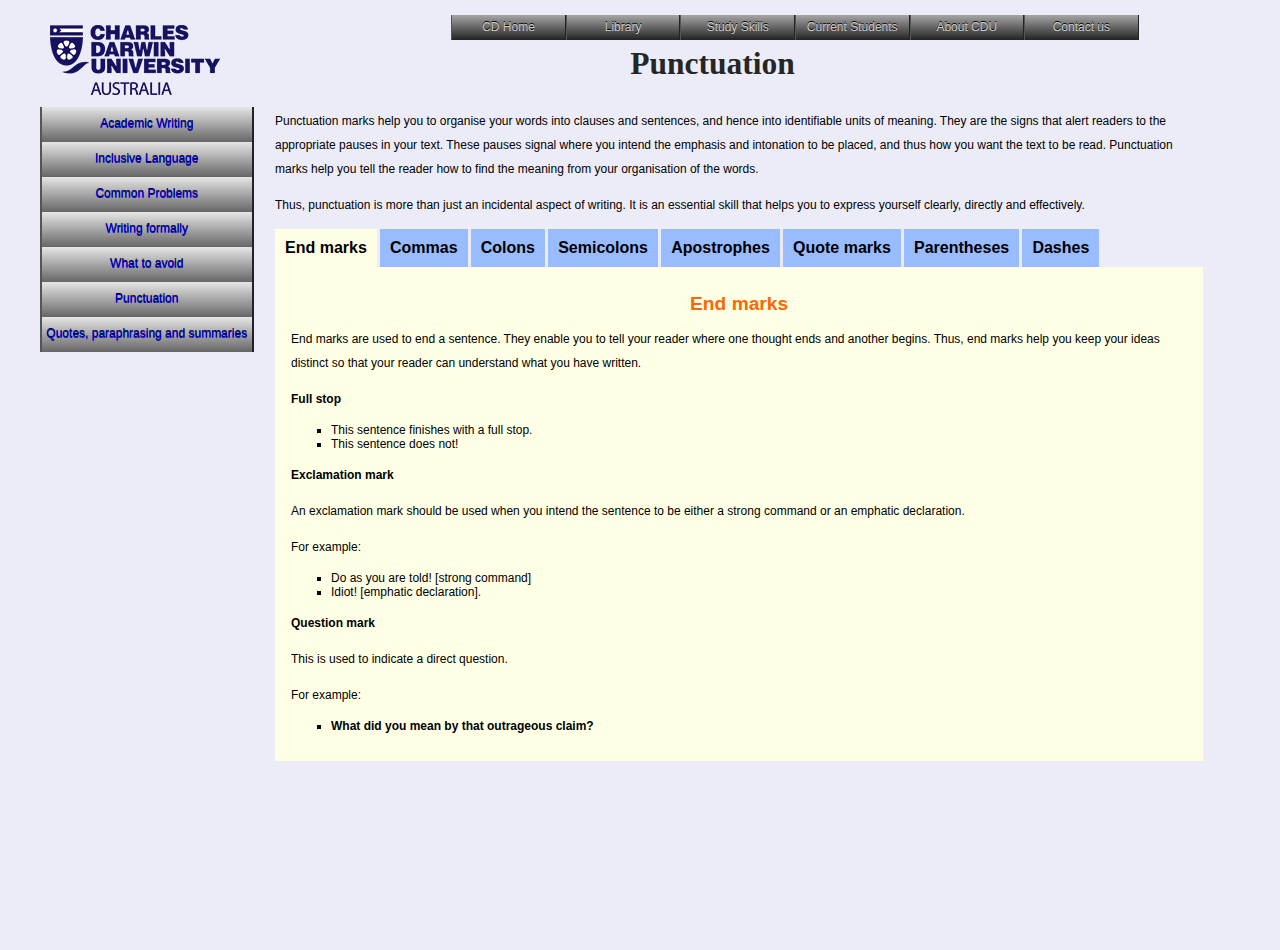
<file: punctuation.html>
<!DOCTYPE html>

<html lang="en">

<head>

  <meta charset = "UTF-8"/>

<title>What to avoid</title>
  <link rel="stylesheet" type = "text/css" href="CSS/tabs.css"/>
  <link rel="stylesheet" type = "text/css" href="CSS/nav.css"/>
  <link rel="stylesheet" type = "text/css" href="CSS/style_guide.css"/>
</head>

<body>

  <div id="container">
    <div id="nav">
        <ul class="a">
            <li><a href="https://www.cdu.edu.au/"><span>CD Home</span></a></li>
            <li><a href="https://www.cdu.edu.au/library/"><span>Library</span></a></li>
            <li><a href="http://learnline.cdu.edu.au/studyskills/"><span>Study Skills</span></a></li>
            <li><a href="https://www.cdu.edu.au/current-students"><span>Current Students</span></a></li>
            <li><a href="https://www.cdu.edu.au/about"><span>About CDU</span></a></li>
            <li><a href="https://www.cdu.edu.au/contact-cdu"><span>Contact us</span></a></li>
        </ul>
    </div>

  </div>

  <div id="head">
    <img src="Images/cdu-masterlogo.png" alt="CDU Logo">
    <h1>Punctuation</h1>
  </div>

  <div id="left">

    <div id="menu_left">
    <ul class="a">
      <li><a href = "https://lindsays259516.github.io/Final/">Academic Writing</a></li>
      <li><a href = "https://lindsays259516.github.io/Final/inclusive.html">Inclusive Language</a>
        <ul class="a">
          <li><a href = "#">Language and Culture</a></li>
	        <li><a href = "#">Language and background</a></li>
	        <li><a href = "#">Language and Sexuality</a></li>
	        <li><a href = "#">Language and Gender</a></li>
 	        <li><a href = "#">Language and Disability</a></li>
        </ul>
      </li>
      <li><a href = "https://lindsays259516.github.io/Final/construction.html">Common Problems</a>
        <ul class="a">
	        <li><a href = "#">Sentence Structure</a></li>
	        <li><a href = "#">Parallel Structure</a></li>
	        <li><a href = "#">Use and non-use of articles</a></li>
	      </ul>
      </li>
      <li><a href = "https://lindsays259516.github.io/Final/formal.html">Writing formally</a>
        <ul class="a">
	        <li><a href = "#">Where to avoid using personal pronouns</a></li>
	        <li><a href = "#">Making judgements: evaluations and opinions</a></li>
     	  </ul>
      </li>
      <li><a href = "https://lindsays259516.github.io/Final/avoid.html">What to avoid</a>
	      <ul class="a">
	        <li><a href = "#">Clichés</a></li>
	        <li><a href = "#">Metaphors</a></li>
	        <li><a href = "#">Similes</a></li>
	        <li><a href = "#">Figures of speech</a></li>
	        <li><a href = "#">Colloquialisms and slang</a></li>
	        <li><a href = "#">Padding</a></li>
	        <li><a href = "#">Pomposity and pretentiousness</a></li>
	        <li><a href = "#">Texting language</a></li>
	      </ul>
      </li>
      <li><a href = "https://lindsays259516.github.io/Final/punctuation.html">Punctuation</a>
	      <ul class="a">
	        <li><a href = "#">End marks</a></li>
	        <li><a href = "#">Commas</a></li>
      	  <li><a href = "#">Colons</a></li>
	        <li><a href = "#">Semicolons</a></li>
	        <li><a href = "#">Apostrophes</a></li>
	        <li><a href = "#">Quotation marks</a></li>
	        <li><a href = "#">Parentheses</a></li>
	        <li><a href = "#">Dashes</a></li>
	        <li><a href = "#">Hyphens</a></li>
	      </ul>
      </li>
      <li><a href = "https://lindsays259516.github.io/Final/quotes.html">Quotes, paraphrasing and summaries</a>
	      <ul class="a">
	        <li><a href = "#">Acknowledging sources in text</a></li>
	        <li><a href = "#">Quoting</a></li>
	        <li><a href = "#">Paraphrasing</a></li>
	        <li><a href = "#">Summarising</a></li>
	      </ul>
      </li>
    </ul>
    </div>
  </div>

  <div id="right">

  <p> Punctuation marks help you to organise your words into clauses and sentences, and hence into identifiable units of meaning. They are the signs that alert readers to the appropriate pauses in your text. These pauses signal where you intend the emphasis and intonation to be placed, and thus how you want the text to be read. Punctuation marks help you tell the reader how to find the meaning from your organisation of the words.</p>
  <p> Thus, punctuation is more than just an incidental aspect of writing. It is an essential skill that helps you to express yourself clearly, directly and effectively.</p>

  <div class="tabs">
    <input type="radio" name="tabs" id="tabone" checked="checked">
    <label for="tabone">End marks</label>
    <div class="tab">
      <h3>End marks</h3>
      <p> End marks are used to end a sentence. They enable you to tell your reader where one thought ends and another begins. Thus, end marks help you keep your ideas distinct so that your reader can understand what you have written.</p>
      <p class="heavy"> Full stop</p>
      <ul class="a">
    	  <li> This sentence finishes with a full stop.</li>
    	  <li> This sentence does not!</li>
      </ul>
      <p class="heavy"> Exclamation mark </p>
      <p> An exclamation mark should be used when you intend the sentence to be either a strong command or an emphatic declaration.</p>
      <p> For example:</p>
      <ul class="a">
    	  <li> Do as you are told! [strong command]</li>
    	  <li> Idiot! [emphatic declaration].</li>
      </ul>
      <p class="heavy"> Question mark </p>
      <p> This is used to indicate a direct question.</p>
      <p> For example:</p>
      <ul class="a">
    	  <li> <b>What did you mean by that outrageous claim?</b></li>
      </ul>
    </div>

    <input type="radio" name="tabs" id="tabtwo">
    <label for="tabtwo">Commas</label>
    <div class="tab">
      <h3>Commas</h3>
      <p> Being able to identify <b>independent</b> and <b>dependent clauses</b> will help you to decide where to put commas (or other punctuation) in your writing.</p>
      <p>An <b>independent clause</b> contains a subject and a verb.</p>
      <p>For example: <b>The tree was losing its leaves.</b></p>
      <p>So it is a complete sentence in itself. However, a <b>dependent clause</b> cannot stand on its own. If it is written alone, it doesn't make sense. It is an incomplete sentence. This is because it is usually missing a subject, or a verb or both.</p>
      <p>For example: <b> Because of the drought.</b></p>
      <p> We join dependent and independent clauses together to ensure:</p>
      <ol class="b">
      	<li> The meaning is clear: The tree was losing its leaves because of the drought.</li>
      	<li>The sentence is complete: Because of the drought, the tree was losing its leaves.</li>
      </ol>
      <p> Commas are needed to clarify meaning when dependent and independent clauses are added to each other to form complex sentences.</p>
      <p> The general rules with commas in complex sentences are:</p>
      <ol class="b">
      	<li> If the dependent clause comes after the independent clause (highlighted), no comma is necessary.<br>
             Village councils play the main role in resolving disputes and meting out justice.</li>
      	<li> If the dependent clause is before the independent clause, you need a comma.<br>
             Outside of the major cities, village councils play the main role in resolving disputes and meting out justice.</li>
      	<li> If the dependent clause is in the middle of an independent clause or in the middle of two independent clauses, you need a comma each side of it. <br> The whole parliament, aside from the President, agreed with the proposed legislation.
             Zahra’s family, who had lived in a small village all their lives, suddenly decided to move to the city. Tehran, with a population of more than twenty million, is a busy, chaotic city</li>
      </ol>
      <p class=“heavy”> Other uses of the comma</p>
      <p> Use a comma <b>to separate the elements in a list.</b></p>
      <ul class="a">
      	<li> We need stationery, blackboards and easels for each school.</li>
      </ul>
      <p> Use a comma + a conjunction (and, but, for, nor, yet, or, so) <b>to connect two independent clauses</b></p>
      <ul class="a">
      	<li>The kittens were very cute, but they were really out of control. </li>
      </ul>
      <p> Use a comma <b>to separate adjectives</b> (descriptive words)<p>
      <ul class="a">
      	<li> That run-down, dilapidated cottage with the overgrown garden. </li>
      </ul>
      <p> If you can put an <i>and</i> or a <i>but</i> between the adjectives, a comma will probably belong there.</p>
      <ul class="a">
        <li> For instance, you could say, "I live in a very old and run-down house."<li>
      </ul>

      <p> Use a comma <b>to set off quoted elements.</b> Because we don't use quoted material all the time, even when writing, this is probably the most difficult rule to remember in comma usage.</p>
      <p> Williams (2003) said, “It is highly unlikely that school improvement projects really work as they are intended.”</p>
      <p> Use commas to set off phrases that express contrast. .</p>
      <p> Some say the world will end in ice, not fire. .</p>
      <p> Use a comma <b>to avoid confusion</b> or misunderstanding. .</p>
      <ul class="a">
      	<li>For most, the year is already finished.</li>
      	<li>Woman without her man would be useless. </li>
      	<li>Woman, without her, man would be useless</li>
     </ul>
     <p> Typographical Reasons: </p>
     <p> Use a comma between a town and a state [Bendigo, Victoria], a date and the year [June 15, 1997], </p>
    </div>
    
    <input type="radio" name="tabs" id="tabthree">
    <label for="tabthree">Colons</label>
    <div class="tab">
      <h3>Colons</h3>
      <p>Colons (written as : ) are used mainly to introduce lists, summaries, or quotations. For example: </p>
      <p>A list: </p>
      <ul class="a">
      	<li>You will need the following: four cups of flour, three eggs, one cup of sugar, one teaspoon of vanilla flavouring, and some imagination.</li>
      </ul>
      <p>A summary: </p>
      <p>The company's financial position can be summarised in one word: disastrous. </p>
      <p>A quote: </p>
      <p>Within western philosophy, for a man the question of the sex of his body does not arise: A man never begins by presenting himself as an individual of a certain sex; it goes without saying that he is a man (de Beauvoir 1988, 15). </p>
    </div>

    <input type="radio" name="tabs" id="tabfour">
    <label for="tabfour">Semicolons</label>
    <div class="tab">
      <h3>Semicolons</h3>
      <p>Semicolons (written as ;) are used to link two closely related Independent sentences. For example: </p>
      <p>The chef prepared the fancy dishes; the assistants did the rest. </p>
      <p>The students entered through the main doors; the lecturers had their own entrance. </p>
      <p>You can also use a semicolon to separate comma-containing phrases within a list. For example: </p>
      <ul class="a">
      	<li>We shall need three tents; six rucksacks containing tools, first aid kits, and insect repellents; six utilities pouches for maps, small hand tools, spare batteries and compasses; and six two-way radios.</li>
      </ul>
    </div>
    <input type="radio" name="tabs" id="tabfive">
    <label for="tabfive">Apostrophes</label>
    <div class="tab">
      <h3>Apostrophes</h3>
      <p> An apostrophe is used to indicate that a subject possesses or owns an object. For example:</p>
      <p> George's car. (i.e. the car belonging to or of George) </p>
      <p> The council's car park. (i.e. the car park of the council). </p>
      <p> Note that the possessive form of It is Its (without the apostrophe). It’s means It is... For example: </p>
      <p> The snake shed its skin (i.e. the skin belongs to 'it') </p>
      <p> It's the snake's skin (i.e. It is the skin of the snake). </p>
      <p> For plural nouns ending with an 's', it is usually not necessary to add an 's'. For example: </p>
      <p> cows' milk (i.e. the milk of the cows) </p>
      <p> lawyers' fees (i.e. the fees of lawyers). </p>
      <p> Apostrophes are also used in contractions.  For example: </p>
      <p> don't (do not) </p>
      <p> hasn't (has not) </p>
    </div>

    <input type="radio" name="tabs" id="tabsix">
    <label for="tabsix">Quote marks</label>
    <div class="tab">
      <h3>Quotation marks</h3>
      <p> Quotation marks can either be single (i.e. '...') or double ("...") and are used to indicate direct speech or material that has been written by someone else. </p>
      <p> Direct speech: </p>
      <p> She said, "Get the cat out of the house." </p>
      <p> Quoting someone else's writing: </p>
      <p> Far too many people fail to understand the sexism of Aristotle's claim that "man was a political animal".</p>
      <p> Quotation marks can also be used to highlight a word that is being defined or named. For example: </p>
      <p> By 'sexism', I mean discrimination of women by men on the basis of sex. </p>
    </div>

    <input type="radio" name="tabs" id="tabseven">
    <label for="tabseven">Parentheses</label>
    <div class="tab">
      <h3>Parentheses</h3>
      <p> Parentheses are brackets that you can use to indicate explanatory or interrupting material (sometimes referred to as parenthetical material), which is not essential for the meaning of a sentence.</p>
      <p> For example: </p>
      <p> Seven different colours (red, orange, yellow, green, blue, indigo and violet) combine to form white light. </p>
      <p> Brackets can be round '( )', or square '[ ]' or squiggly '{ }'. </p>
      <p> Brackets are also used to set off numbers, especially in lists. For example: </p>
      <ul class="a">
      	<li>See Section 1 (a)</li>
      	<li>An essay usually consists of three main parts: (1) an introduction, (2) a body, and (3) a conclusion.</li>
      </ul>
    </div>
	  
    <input type="radio" name="tabs" id="tabeight">
    <label for="tabeight">Dashes</label>
    <div class="tab">
      <h5>Dashes</h5>
      <p> Dashes can be used in a similar fashion to brackets to make a parenthetical comment. For example:</p>
      <p> Three gangsters - Scarface, Itchy, and Knuckles - left before the dust had cleared. </p>
      <p> Dashes are generally considered a weaker form of parenthetical marker than brackets. </p>
	    
      <h5>Hyphens</h5>
      <p> Hyphens are used to form compound words such as 'semi-colon' or 'half-back'. Hyphens are also used to help clarify the meaning of compound words.</p>
    </div>
  </div>

</div>

</body>
</html>
</file>
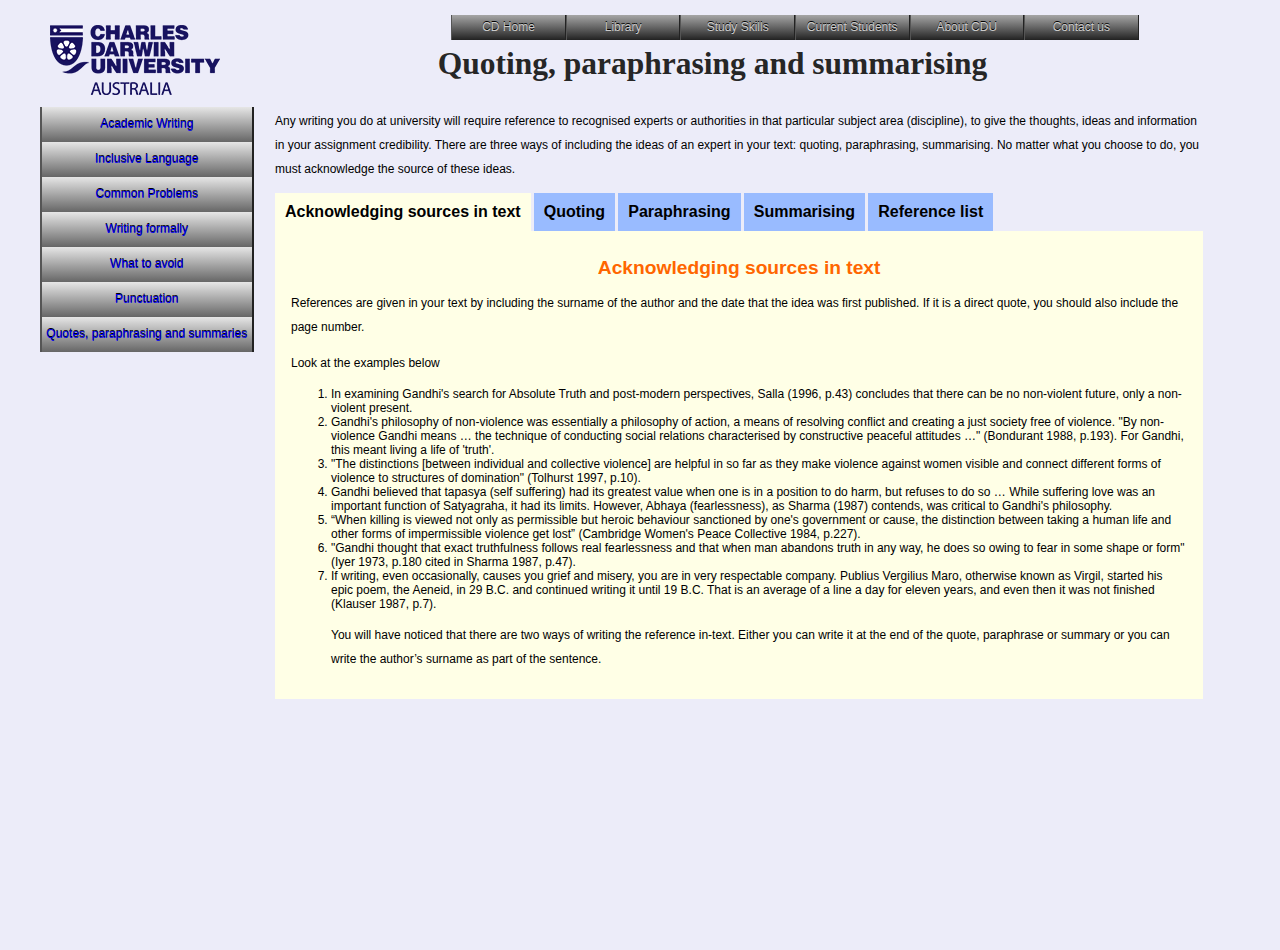
<file: quotes.html>
<!DOCTYPE html>

<html lang="en">

<head>

  <meta charset = "UTF-8"/>

<title>Quoting, paraphrasing and summarising</title>
  <link rel="stylesheet" type = "text/css" href="CSS/tabs.css"/>
  <link rel="stylesheet" type = "text/css" href="CSS/nav.css"/>
  <link rel="stylesheet" type = "text/css" href="CSS/style_guide.css"/>
</head>

<body>

  <div id="container">
    <div id="nav">
        <ul class="a">
            <li><a href="https://www.cdu.edu.au/"><span>CD Home</span></a></li>
            <li><a href="https://www.cdu.edu.au/library/"><span>Library</span></a></li>
            <li><a href="http://learnline.cdu.edu.au/studyskills/"><span>Study Skills</span></a></li>
            <li><a href="https://www.cdu.edu.au/current-students"><span>Current Students</span></a></li>
            <li><a href="https://www.cdu.edu.au/about"><span>About CDU</span></a></li>
            <li><a href="https://www.cdu.edu.au/contact-cdu"><span>Contact us</span></a></li>
        </ul>
    </div>

  </div>

  <div id="head">
    <img src="Images/cdu-masterlogo.png" alt="CDU Logo">
    <h1>Quoting, paraphrasing and summarising</h1>
  </div>

  <div id="left">

    <div id="menu_left">
    <ul class="a">
      <li><a href = "https://lindsays259516.github.io/Final/">Academic Writing</a></li>
      <li><a href = "https://lindsays259516.github.io/Final/inclusive.html">Inclusive Language</a>
        <ul class="a">
          <li><a href = "#">Language and Culture</a></li>
	        <li><a href = "#">Language and background</a></li>
	        <li><a href = "#">Language and Sexuality</a></li>
	        <li><a href = "#">Language and Gender</a></li>
 	        <li><a href = "#">Language and Disability</a></li>
        </ul>
      </li>
      <li><a href = "https://lindsays259516.github.io/Final/construction.html">Common Problems</a>
        <ul class="a">
	        <li><a href = "#">Sentence Structure</a></li>
	        <li><a href = "#">Parallel Structure</a></li>
	        <li><a href = "#">Use and non-use of articles</a></li>
	      </ul>
      </li>
      <li><a href = "https://lindsays259516.github.io/Final/formal.html">Writing formally</a>
        <ul class="a">
	        <li><a href = "#">Where to avoid using personal pronouns</a></li>
	        <li><a href = "#">Making judgements: evaluations and opinions</a></li>
     	  </ul>
      </li>
      <li><a href = "https://lindsays259516.github.io/Final/avoid.html">What to avoid</a>
	      <ul class="a">
	        <li><a href = "#">Clichés</a></li>
	        <li><a href = "#">Metaphors</a></li>
	        <li><a href = "#">Similes</a></li>
	        <li><a href = "#">Figures of speech</a></li>
	        <li><a href = "#">Colloquialisms and slang</a></li>
	        <li><a href = "#">Padding</a></li>
	        <li><a href = "#">Pomposity and pretentiousness</a></li>
	        <li><a href = "#">Texting language</a></li>
	      </ul>
      </li>
      <li><a href = "https://lindsays259516.github.io/Final/punctuation.html">Punctuation</a>
	      <ul class="a">
	        <li><a href = "#">End marks</a></li>
	        <li><a href = "#">Commas</a></li>
      	  <li><a href = "#">Colons</a></li>
	        <li><a href = "#">Semicolons</a></li>
	        <li><a href = "#">Apostrophes</a></li>
	        <li><a href = "#">Quotation marks</a></li>
	        <li><a href = "#">Parentheses</a></li>
	        <li><a href = "#">Dashes</a></li>
	        <li><a href = "#">Hyphens</a></li>
	      </ul>
      </li>
      <li><a href = "https://lindsays259516.github.io/Final/quotes.html">Quotes, paraphrasing and summaries</a>
	      <ul class="a">
	        <li><a href = "#">Acknowledging sources in text</a></li>
	        <li><a href = "#">Quoting</a></li>
	        <li><a href = "#">Paraphrasing</a></li>
	        <li><a href = "#">Summarising</a></li>
	      </ul>
      </li>
    </ul>
    </div>
  </div>

  <div id="right">
  <p> Any writing you do at university will require reference to recognised experts or authorities in that particular subject area (discipline), to give the thoughts, ideas and information in your assignment credibility. There are three ways of including the ideas of an expert in your text: quoting, paraphrasing, summarising. No matter what you choose to do, you must acknowledge the source of these ideas.</p>

  <div class="tabs">
    <input type="radio" name="tabs" id="tabone" checked="checked">
    <label for="tabone">Acknowledging sources in text</label>
    <div class="tab">
      <h3>Acknowledging sources in text</h3>
      <p> References are given in your text by including the surname of the author and the date that the idea was first published. If it is a direct quote, you should also include the page number.</p>
      <p class=“heavy”> Look at the examples below</p>
      <ol class="b">
      	<li>In examining Gandhi's search for Absolute Truth and post-modern perspectives, Salla (1996, p.43) concludes that there can be no non-violent future, only a non-violent present.</li>
      	<li>Gandhi's philosophy of non-violence was essentially a philosophy of action, a means of resolving conflict and creating a just society free of violence. "By non-violence Gandhi means … the technique of conducting social relations characterised by constructive peaceful attitudes …" (Bondurant 1988, p.193). For Gandhi, this meant living a life of 'truth'. </li>
      	<li>"The distinctions [between individual and collective violence] are helpful in so far as they make violence against women visible and connect different forms of violence to structures of domination" (Tolhurst 1997, p.10). </li>
      	<li>Gandhi believed that tapasya (self suffering) had its greatest value when one is in a position to do harm, but refuses to do so … While suffering love was an important function of Satyagraha, it had its limits. However, Abhaya (fearlessness), as Sharma (1987) contends, was critical to Gandhi's philosophy. </li>
      	<li> “When killing is viewed not only as permissible but heroic behaviour sanctioned by one's government or cause, the distinction between taking a human life and other forms of impermissible violence get lost” (Cambridge Women's Peace Collective 1984, p.227). </li>
      	<li>"Gandhi thought that exact truthfulness follows real fearlessness and that when man abandons truth in any way, he does so owing to fear in some shape or form" (Iyer 1973, p.180 cited in Sharma 1987, p.47). </li>
      	<li>If writing, even occasionally, causes you grief and misery, you are in very respectable company. Publius Vergilius Maro, otherwise known as Virgil, started  his epic poem, the Aeneid, in 29 B.C. and continued writing it until 19 B.C. That is an average of a line a day for eleven years, and even then it was not finished (Klauser 1987, p.7). </li>
      <p> You will have noticed that there are two ways of writing the reference in-text. Either you can write it at the end of the quote, paraphrase or summary or you can write the author’s surname as part of the sentence.</p>
    </div>

    <input type="radio" name="tabs" id="tabtwo" >
    <label for="tabtwo">Quoting</label>
    <div class="tab">
      <h3>Quoting</h3>
      <ul class="a">
        <li>Short quotes, quotes of less than three lines, should be written into the paragraph and shown by quotation marks: “ .............”.</li>
      </ul>

      <p>Gandhi's philosophy of non-violence was essentially a philosophy of action, a means of resolving conflict and creating a just society free of violence. <b>"By non-violence Gandhi means … the technique of conducting social relations characterised by constructive peaceful attitudes …" </b>(Bondurant 1988, p.193). For Gandhi, this meant living a life of 'truth'.</p>
      <ul class="a">
        <li>Long quotes, quotes of more than three lines or 40 words, should be indented and separated from the paragraph. No quotation marks are needed.</li>
      </ul>
      <p>If writing, even occasionally, causes you grief and misery, you are in very respectable company. Publius Vergilius Maro, otherwise known as Virgil, started  his epic poem, the Aeneid, in 29 B.C. and continued writing it until 19 B.C. That is an average of a line a day for eleven years, and even then it was not finished. (Klauser 1987, p.7).</p>
      <ul class="a">
        <li>[ ] Square brackets in a quote show that the writer has added words to the original quote. This may be necessary to clarify what is being said.</li>
      </ul>
      <p>"The distinctions <b>[between individual and collective violence]</b> are helpful in so far as they make violence against women visible and connect different forms of violence to structures of domination" (Tolhurst 1997, p.10).</p>
      <ul class="a">
        <li>An ellipsis … mark shows that part of the quote has been omitted. This is useful if you don't want to include all of a statement.</li>
      </ul>
      <p>Gandhi's philosophy of non-violence was essentially a philosophy of action, a means of resolving conflict and creating a just society free of violence. "By non-violence Gandhi means <b>…</b> the technique of conducting social relations characterised by constructive peaceful attitudes …" (Bondurant 1988, p.193). For Gandhi, this meant living a life of 'truth'.</p>
      <p>Gandhi believed that tapasya (self suffering) had its greatest value when one is in a position to do harm, but refuses to do so <b>…</b> While suffering love was an important function of Satyagraha, it had its limits. However, Abhaya (fearlessness), as Sharma (1987) contends, was critical to Gandhi's philosophy.</p>
      <ul class="a">
      	<li>if the quote you are copying comes from a source other than the author of the book you are reading, you should cite the original source then the author you are reading.</li>
      </ul>
      <p>"Gandhi thought that exact truthfulness follows real fearlessness and that when man abandons truth in any way, he does so owing to fear in some shape or form" <b>(Iyer 1973,p.180 cited in Sharma 1987, p.47)</b></p>
    </div>

    <input type="radio" name="tabs" id="tabthree">
    <label for="tabthree">Paraphrasing</label>
    <div class="tab">
      <h3>Paraphrasing</h3>
      <p>Paraphrasing means using your own words to report someone else's material or ideas. You will need to paraphrase when you want to change the style or the language used in the original either to make it easier to understand or to make it fit better into your own piece of writing. Unlike a summary, a paraphrase is usually about the same length as the original, but both the words and the sentence structure must be changed in a paraphrase. An idea that has been paraphrased must also acknowledge the source of that idea.</p>
      <p>The most effective way to paraphrase is to use the following method:</p>
      <ol class="b">
      	<li>Read the sentence or sentences several times carefully to make sure you understand the meaning.</li>
      	<li>Highlight the key words and phrases. </li>
      	<li>Cover up the original and try writing down the substance of the sentence/s from memory in your own words. </li>
      	<li>Now check the original. Make sure you did not leave out anything important or added something that isn't there. </li>
      	<li>Check your wording. Make sure you have not used the same words as the original. If you have, change them. </li>
      	<li>If the original contains a phrase that you find particularly striking and you do not want to change this expression, put quotation marks around it and only paraphrase the rest. Do not overuse quotes though as you will lose the flow of your writing. </li>
      <p class=”heavy”>Original</p>
      <p class=”italic”>(Original taken from Wajnryb, R 1990, Grammar Dictation, Oxford University Press, Oxford)</p>
      <P><b>Teen suicide</b> is an increasing source of <b>concern in today's society</b>. Health professionals attribute it to a <b>reaction</b> to <b>unresolved conflict</b> within the family and to <b>stress</b>, both, real or perceived. Over the last twenty years the <b>incidence of suicide among teenage boys</b> has <b>doubled</b>, while that for girls has fallen. This trend is <b>explained in two ways</b>, one quite immediate and objective, the other more interpretive. Firstly, there is the fact that <b>boys usually choose more violent ways of killing themselves. </b> Secondly, among <b>broken families</b>, where the children usually stay with the mother rather than the father, the <b>loss of a father</b> makes a <b>greater impact on a boy</b> that a girl, leading to a <b>greater probability of psychological injury</b>.</p>
      <p class=”heavy”>Paraphrase</p>
      <p>Wajnryb (1990) argues that an increasing incidence in suicide amongst young males is a worrying trend in our society. Generally, it is acknowledged that suicide is a result of stress or conflict. However, the significant increase in suicide amongst boys in the past twenty years needs to be further explained. Wajnryb suggests that there are two main reasons for this. The first is to do with the fact that boys generally chose a violent means of killing themselves. The second is to do with family breakdown. That is, it is believed that family breakdown, which often results in the loss of a father in the family home, affects boys in far more significant ways and is more likely to lead to psychological harm.</p>
   </div>

    <input type="radio" name="tabs" id="tabfour">
    <label for="tabfour">Summarising</label>
    <div class="tab">
      <h3>Summarising</h3>
      <p>A summary, as compared to a paraphrase, is always much shorter that the original text. When you write a summary, you limit yourself to giving your readers only the main idea/argument of an article or chapter of a book. To write a good summary, keep the following points in mind:</p>
      <ol class="b">
      	<li>Read the original carefully ensuring that you understand the extract. </li>
      	<li>Mention the author (and date) at the beginning of the summary and add again if you need to remind the reader that you are summarising another person’s ideas. </li>
      	<li>State the author's main idea without distorting those ideas or adding your own. </li>
      	<li>State the author's most important supporting evidence or sub-points without distorting them. Do not include details. </li>
      	<li>Use your own wording. If there is a phrase in the original text that is especially striking, interesting, or controversial, or really cannot be changed without distorting its meaning, use the author's exact words. Make sure however that you put quotation marks around them if you do. </li>
      	<li>Don't include your own ideas or comments (editorial remarks). The summary should include only the author's ideas.</li>
      <p class="heavy">Read through the example below:</p>
      <p class="heavy">Original Text</p>
      <p class="heavy"> “Migrants don't cost jobs” </p>
      <p>by Peter Boyle (The Bulletin December,1998)</p>
      <p>If recent polls are to be believed, a majority of Australians are in favour of stopping immigration at least in the short term. According to a November 2-3 AGB-McNair Poll, 62% are in favour of a "short term freeze", and a Bulletin Morgan Poll of October 22-23 found 66% in favour of "stopping immigration in the short term". While neither poll sought out the reasons for this anti-immigration sentiment, studies of earlier polls suggest that the main reason is a fear that immigration might be causing, or at least exacerbating, unemployment.</p>
      <p>Widespread as this belief may be, it is totally false. <b>Immigration</b> is <b>not causing</b> the <b>current levels of unemployment</b>, nor making it worse. Indeed, economic studies indicate that <b>cutting immigration</b> now <b>may actually worsen unemployment</b>.  </p>
      <p>However, it is a fact that <b>unemployment</b> has <b>grown dramatically in Australia</b> (and all other industrialised countries) <b>since</b> the <b>1970s</b>. With each recession since then unemployment has shot up to new highs. During the last recession (1990-1992) it passed the 10% mark. Even more disturbingly, with the "recoveries" following each recession, the unemployment rate refused to fall back by as much as it had previously risen. Thus today, well into the current "recovery", the unemployment rate is still 8.8%. And <b>as</b> the <b>unemployment rate</b> has <b>ratcheted up so has</b> the <b>anti-immigration sentiment</b>. </p>
      <p>In the 1960s, polls showed that less than 20% of Australians believed that immigration was too high. In the <b>1970s, when unemployment began to rise</b>, the polls showed that figure rise to 40-45%. In the 1980s, it was up to 50-60% and this has obviously increased recently. Yet over the same period, <b>immigration</b> (as a percentage of the population) was <b>declining from a high in the late 1940s</b>. </p>
      <p>In addition, several detailed econometric studies by the (now dissolved) federal <b>Bureau of Immigration, Multicultural and Population Research</b> and individual academics have established that <b>immigration</b> has a <b>positive impact</b> on the <b>economy</b>. </p>
      <p>These studies explained that <b>immigrants contributed to both demand and supply</b> in the economy. They contribute to <b>demand</b> because they <b>need housing, clothing, food</b> and other <b>goods</b> and <b>services</b> to establish themselves in a new country. The studies estimate that, on average, an immigrant family creates, through adding to demand, four new jobs over the first four years of their life here. </p>
      <p>On the <b>supply side</b> immigrants <b>contribute</b> their <b>labour</b> and any <b>savings</b> and <b>assets</b> they bring with them. Obviously, richer immigrants have more assets, but even this is dwarfed by immigrants' contribution through their labour. In this sense they "take" jobs, but the report says that, on balance, they create more jobs than they take. Thus, <b>cutting immigration</b> today would actually <b>increase</b> the <b>unemployment rate slightly</b>. </p>
      <p>However, anti-immigration lobbies point to the <b>higher unemployment rates suffered by recent immigrants</b> especially those from <b>non-English speaking backgrounds</b> and <b>refugees</b> from wars or countries in severe economic crisis, as "proof" that cutting immigration can reduce unemployment. </p>
      <p>Superficially, this argument appears to make sense, but it doesn't. <b>Unemployed immigrants add to demand</b> and <b>create jobs</b> (for others), even if they come with few assets and require social security support – which they may be denied under new discriminatory laws which ban most immigrants from receiving social security payments for their first two years in Australia. The studies found that on the whole, the <b>initial cost to government from immigration</b> (for social security, health and other services) is more than <b>repaid in taxes collected from immigrants</b>. Indeed, Australian governments "save" by escaping the cost of bringing up and educating immigrants who arrive as adults. </p>
      <p><b>Coalition government cuts</b> to the <b>social security entitlements</b> of recent immigrants and to special migrant education programs only <b>worsen the plight</b> of some of the <b>main victims of unemployment</b>. The cuts <b>prolong their unemployment</b> while giving credibility to the myth that immigration causes unemployment. The previous Labor government also encouraged anti-immigration sentiments by cutting immigration quotas, attacking the rights of refugees and reducing the rights of recent migrants. </p>
      <p>So <b>if immigration is not the cause of growing unemployment</b>, it must be asked, <b>what is</b>?</p>
      <p class="heavy">Summary</p>
      <p>Boyle (1998) argues that here is no evidence to support the belief that immigration is the cause of an increasing unemployment rate. In fact, quite the contrary to this, migrants contribute in positive ways to the economy through supply and demand. This claim is supported by studies done by the Federal Bureau of Immigration, Multicultural and Population research. While anti-immigration lobby groups cite evidence of high unemployment rates amongst particular groups of migrants as proof that immigration is causing unemployment, Boyle claims that this is misleading. He says such evidence ignores the fact that studies have shown that migrants generally more than repay any initial government assistance through payment of taxes and that even the unemployed create demand. Moreover, government cuts in assistance to migrants only exacerbate this situation possibly increasing the length of periods of unemployment and adding to the myth that migrants cause unemployment.</p>

    </div>

    <input type="radio" name="tabs" id="tabfive">
    <label for="tabfive">Reference list</label>
    <div class="tab">
      <h3>Reference list</h3>
      <p>You also need to include a list of your references at the end of your essay/report as well as acknowledging your sources in your text. This list is made up of all the publications you have referred to within your assignment, and these are listed in alphabetical order according to the author’s surname (or title if there is no author). This list appears on a separate page at the end of the assignment and has the heading <b>References</b> or <b>Reference List</b> in the centre of the  page.</p>
      <p>There are many referencing styles and the reference you copy from a journal article may not be in the style you are required to use.  The most commonly used styles at CDU are Harvard and APA. However, your lecturer may require you to use a style other than these.</p>
      <p>For more information see the <a href = ”http://libguides.cdu.edu.au/c.php?g=167932&p=5256051”>CDU Library Referencing Guide</p>
    </div>
  </div>

</body>
</html>
</file>
<file: CSS/style_guide.css>
#head { padding: 10px;
        color: white;
        font-size: 18px; }
#head img { float:left; }

#left { float: left;
        width: 20%;
        margin-top: 10px;}

#right { float:left;
         width: 79%;
         margind-left: 15px;}

#footer { boder: 3px black solid;
          background-color: #0000e6;
          padding: 10px;
          text-align: center;
          height: 100px;
          color: white;}

body {font-family: verdana, sans-serif;
      background-color: #ececf9;
      padding: 15px;
      margin: 0px 50px 50px 25px;
      font-size:11.5;}


h1 { font-size: 175%;
     font-weight: normal;
     margin-bottom: 5px;
     color:#262626;
     font-weight: bold;
     font-family: Georgia, serif;
     text-align: center; }

h2 { font-size: 150%;
     font-weight: normal;
     margin-top: 20px;
     margin-bottom: 5px;
     color:#262626;
     font-weight: bold;
     font-family:Georgia, serif;
     text-align: center; }

h3 { font-size: 120%;
     font-weight: bold;
     margin-top: 10px;
     margin-bottom: 5px;
     color:#ff6600;
     font-family: verdana, sans-serif;
     text-align: center;}

#button_center {text-align: center;}
#button_center .button { float: centerleft;
                         padding: 5px 10px;
                         font-size: 14px;
                         cursor: pointer;
                         text-align: center;
                         margin-top: 10px;
                         outline: none;
                         color: #262626;
                         background-color: #FFC300;
                         border: 2px solid #FF8D33;
                         border-radius: 4px;
                         box-shadow: 0 5px #999;}

#button_center .button:hover {background-color: #FF8D33;
                              color:#000000;
                              border: 2px solid #FFC300;}

#button_center .button:active { background-color: #002699;
                                color:#f2f2f2;
                                box-shadow: 0 5px #666;
                                transform: translateY(4px);
                                font-weight: bold;}

p {font-size:12px;
   line-height: 200%;}

p.heavy { font-weight: bold;
          font-size:12px;}

p.italic { font-weight: normal;
           font-style: italic;
           font-size:12px;
           margin-left: 40px}

p.highlight { font-weight: normal;
              font-size:12px;
              background-color: #4dff4d;
              margin-left: 40px}

ul.a {list-style-type: square;
      font-size:12px;
      font-family: verdana, sans-serif;}

ol.b {list-style-type: decimal;
      font-size:12px}

table { table-layout: fixed;
        width: 70%;
        border-collapse: collapse;
        border: 1.5px solid black;
        font-size: 75%;
        margin-left:auto;
        margin-right:auto;}

thead th:nth-child(1) { width: 40%;}
th, td { padding: 5px; }
table { background-color: #e0ebeb;}
tbody tr:nth-child(odd) { background-color: #85adad;}
tbody tr:nth-child(even) { background-color: #c2d6d6;}
tbody td { text-align: center; }
tfoot th { text-align: right; }
caption {font-family: 'Arial';
         padding: 5px;
         font-style: italic;
         caption-side: bottom;
         color: #1e2f2f;
         text-align: left;}
</file>
<file: CSS/card.css>
h5 { font-size: 85%; font-weight: bold; margin-top: 4px; margin-bottom: 8px; color:#262626; font-family: verdana, sans-serif; text-align: center;}

.whitetext { color: white; }

.card { background: white; margin-bottom: 8px; padding:8px;}
.card:hover { box-shadow: 3px 3px 8px #666666; }

.card-content { padding: 1em;}
.card-content h2 { margin-top: 0; margin-bottom: .5em; font-weight: bold; }
.card-content p { font-size: 80%;}

.cards { display: flex; flex-wrap: wrap; }

.card { flex: 1 0 500px; box-sizing: border-box; margin: 8px;}


@media screen and (min-width: 40em) {
    .card { max-width: calc(50% -  1em);}
}

@media screen and (min-width: 60em) {
    .card { max-width: calc(33% - 1em); }
}

.centered { margin: 0 auto; padding: 0 1em;}

@media screen and (min-width: 52em) {
    .centered { max-width: 52em;}
}


@media screen and (min-width: 40em) {
    .card_a { max-width: calc(50% -  1em);}
}

@media screen and (min-width: 60em) {
    .card_a { max-width: calc(33% - 1em); }
}

.centered { margin: 0 auto; padding: 0 1em;}

img {float: center;}

@media screen and (min-width: 52em) {
    .centered { max-width: 52em;}
}

img { max-width: 90%; max-height: 80px; object-fit: fill; object-position: center bottom; display: block; margin-left: auto; margin-right: auto; }

p.big {line-height: 1.8;}
</file>
<file: CSS/nav.css>
#head { padding: 10px; color: white; font-size: 18px; background-color: #ececf9;}

#head img { float:left; }

#left { float: left; width: 20%; margin-top: 15px; background-color: #ececf9;}

#right { float:left; width: 79%; background-color: #ececf9;}

h1 { font-size: 175%;
     font-weight: normal;
     margin-bottom: 5px;
     color:#262626;
     font-weight: bold;
     font-family: Georgia, serif;
     text-align: center; }

#nav { height: 25px;
	     line-height: 25px;
	     width: 65%;
	     float:right; }

#nav ul { font-family: verdana, sans-serif;
	        list-style: none;
	        margin: 0;
	        padding: 0; }

#nav li { background: #333;
	        float: left;
	        position: relative;
	        width: 15%;
    	    background-image: linear-gradient(bottom, #222222 0%, #a6a6a6 100%);
    	    background-image: -moz-linear-gradient(bottom, #222222 0%, #a6a6a6 100%);
    	    background-image: -webkit-linear-gradient(bottom, #222222 0%, #a6a6a6 100%);  }


#nav a { text-decoration: none;
    	   border-right: 1px solid #222;
    	   border-left: 1px solid #555;
    	   color: #ccc;
    	   display: block;
    	   font-size: 12px;
    	   height: 25px;
    	   overflow: hidden;
    	   text-align: center;
    	   text-shadow: 0 -1px 0 #000; }

#nav a:after { background: rgba(255,255,255,.07);
		           height: 25px;
		           left: 0;
		           position: absolute;
		           width: 100%; }

#nav li:hover > a { background: #002699;
		                border-left-color: #222;
		                color: #fff;
		                text-shadow: 0 1px 0 #000;
		                box-shadow: inset 0 0 10px #111; }

#nav span { position: relative;}

#nav a:active span { color: white;
		                 position: relative;
		                 top: 1px;
		                 font-weight: bold;
		                 font-size: 14px; }



#menu_left { height: 35px;
	     line-height: 35px;
	     width: 90%;}

#menu_left ul { font-family: verdana, sans-serif;
	        list-style: none;
	        margin: 0;
	        padding: 0; }

#menu_left li { text-decoration: none;
	  font-family: verdana, sans-serif;
    	  font-size: 14px;
    	  border-right: 1px solid #222;
    	  border-left: 1px solid #555;
    	  position: relative;
	      width: 100%;
    	  display: block;
    	  text-shadow: 0 -1px 0 #000;
    	  background-image: linear-gradient(bottom, #666666 0%, #e6e6e6 100%);
    	  background-image: -moz-linear-gradient(bottom, #666666 0%, #e6e6e6 100%);
    	  background-image: -webkit-linear-gradient(bottom, #666666 0%, #e6e6e6 100%);  }


#menu_left a {  text-decoration: none;
    	 border-right: 1px solid #222;
    	 border-left: 1px solid #555;
    	 color: ##39004d;
    	 display: block;
    	 font-size: 12px;
    	 height: 35px;
    	 overflow: hidden;
    	 text-align: center;
    	 text-shadow: 0 -1px 0 #000; }

#menu_left li:hover > a { background: #002699;
		    border-left-color: #222;
		    font-weight: bold;
		    color: #fff;
		    text-shadow: 0 1px 0 #000;
		    box-shadow: inset 0 0 10px #111; }

#menu_left span { position: relative;}

#menu_left a:active span { color: white;
		     position: relative;
		     top: 1px;
		     font-weight: bold;
		     font-size: 14px; }

#menu_left li ul{display: none;}
#menu_left li:hover > ul {display: block;}
#menu_left a:hover {background-color: #b3c6ff;}


#menu_left ul ul li {

	padding: 0;

	border-bottom: 1px solid #000080;

        width: 100%;
    	display: block;
    	border-right: 1px solid #222;
   	border-left: 1px solid #555;
        border-top: none;
	position: relative;
  	text-shadow: 0 -1px 0 #000;
	background: #e6eeff;

	background: -moz-linear-gradient(#99b9ff 0%, #f2f2f2 100%);

	background: -webkit-gradient(linear, left top, left bottom, color-stop(0%, #99b9ff), color-stop(100%, #f2f2f2));
	background: -webkit-linear-gradient(#99b9ff 0%, #f2f2f2 100%);
	background: linear-gradient(#99b9ff 0%, #f2f2f2 100%);
}
</file>
<file: CSS/tabs.css>
.tabs { display: flex;
	flex-wrap: wrap; }

.tabs label { order: 1;
	      display: block;
	      padding: 10px;
	      margin-right: 0.2rem;
	      cursor: pointer;
              background: #99bbff;
              font-weight: bold;
              transition: background ease 0.5s; }

.tabs .tab { order: 99;
             flex-grow: 1;
	     width: 100%;
	     display: none;
             padding: 1rem;
             background: #ffffe6;; }

.tabs input[type="radio"] { display: none; }

.tabs input[type="radio"]:checked + label { background: #ffffe6; }

.tabs input[type="radio"]:checked + label + .tab { display: block; }

@media (max-width: 45em) {
  .tabs .tab,
  .tabs label {
    order: initial; }

  .tabs label {
    width: 100%;
    margin-right: 0;
    margin-top: 0.2rem; }
}


body { background: #ececf9;;
       min-height: 100vh;
       box-sizing: border-box;}
</file>
